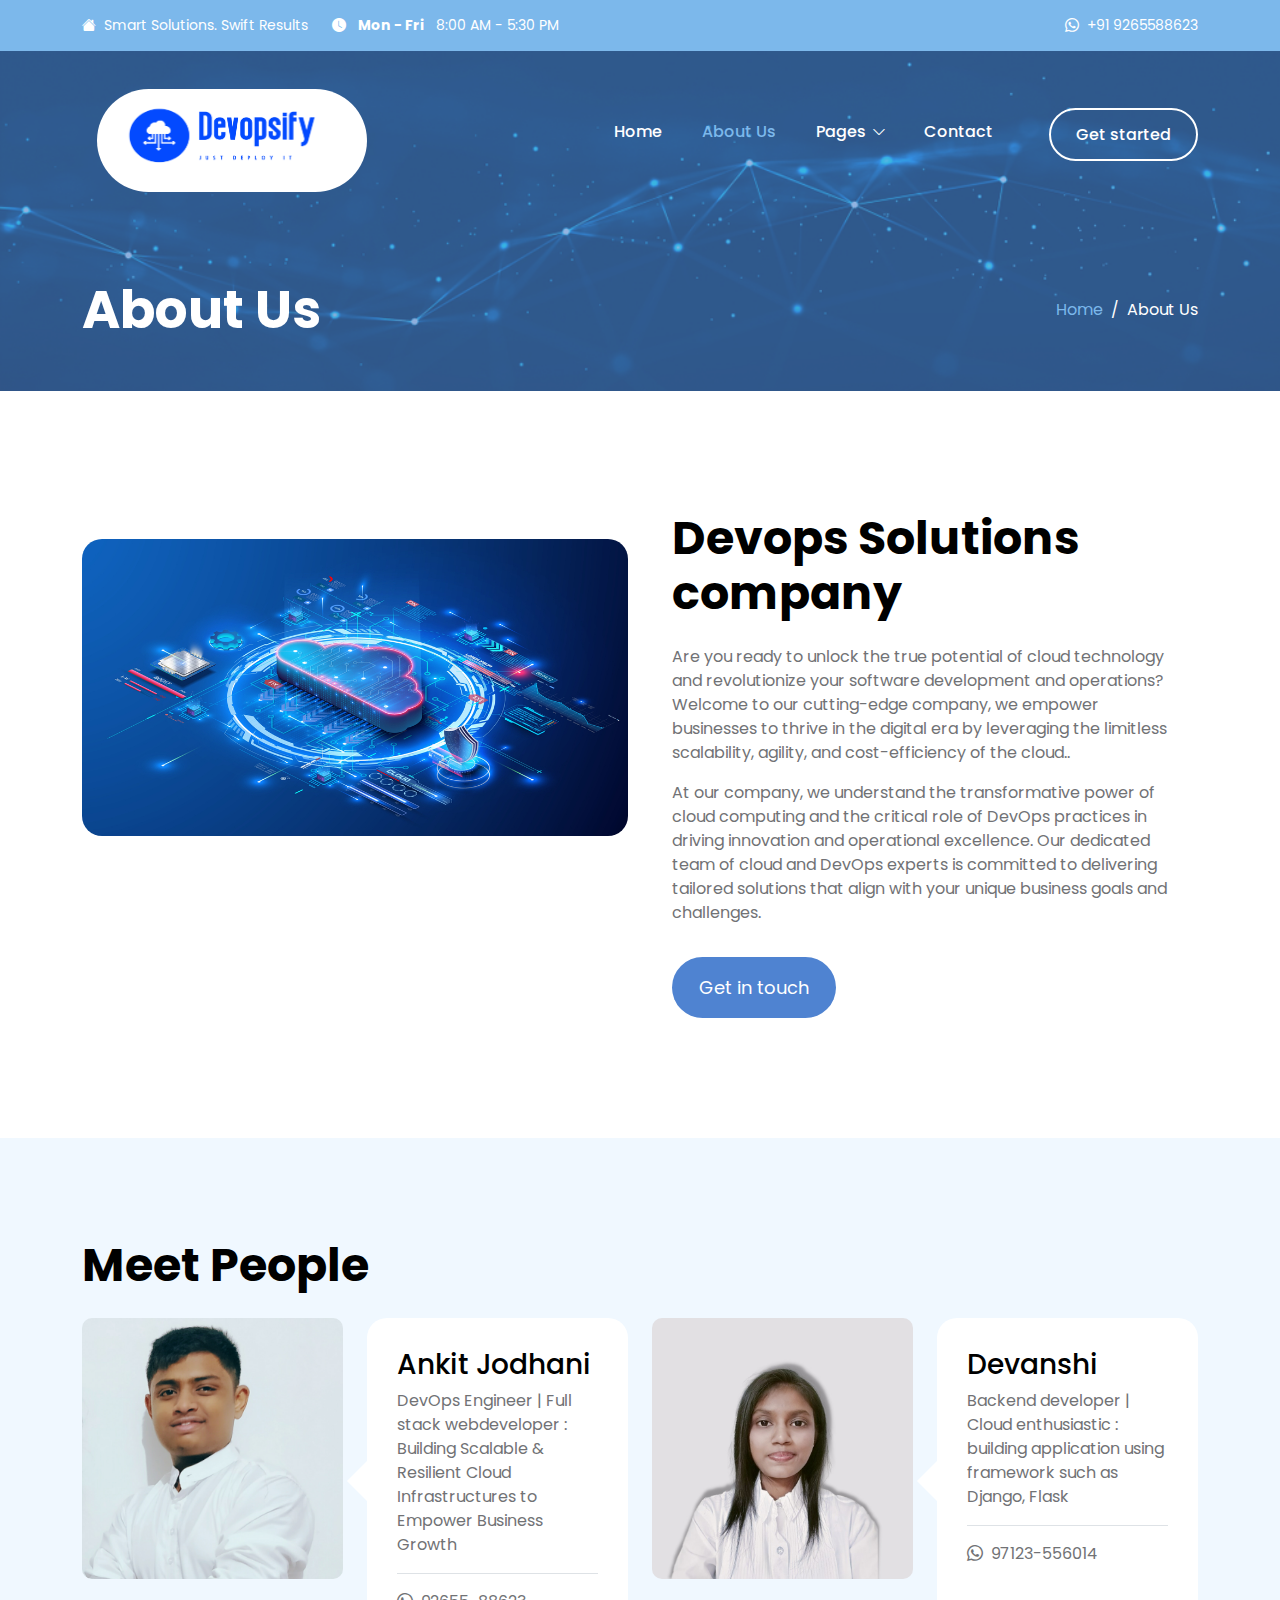
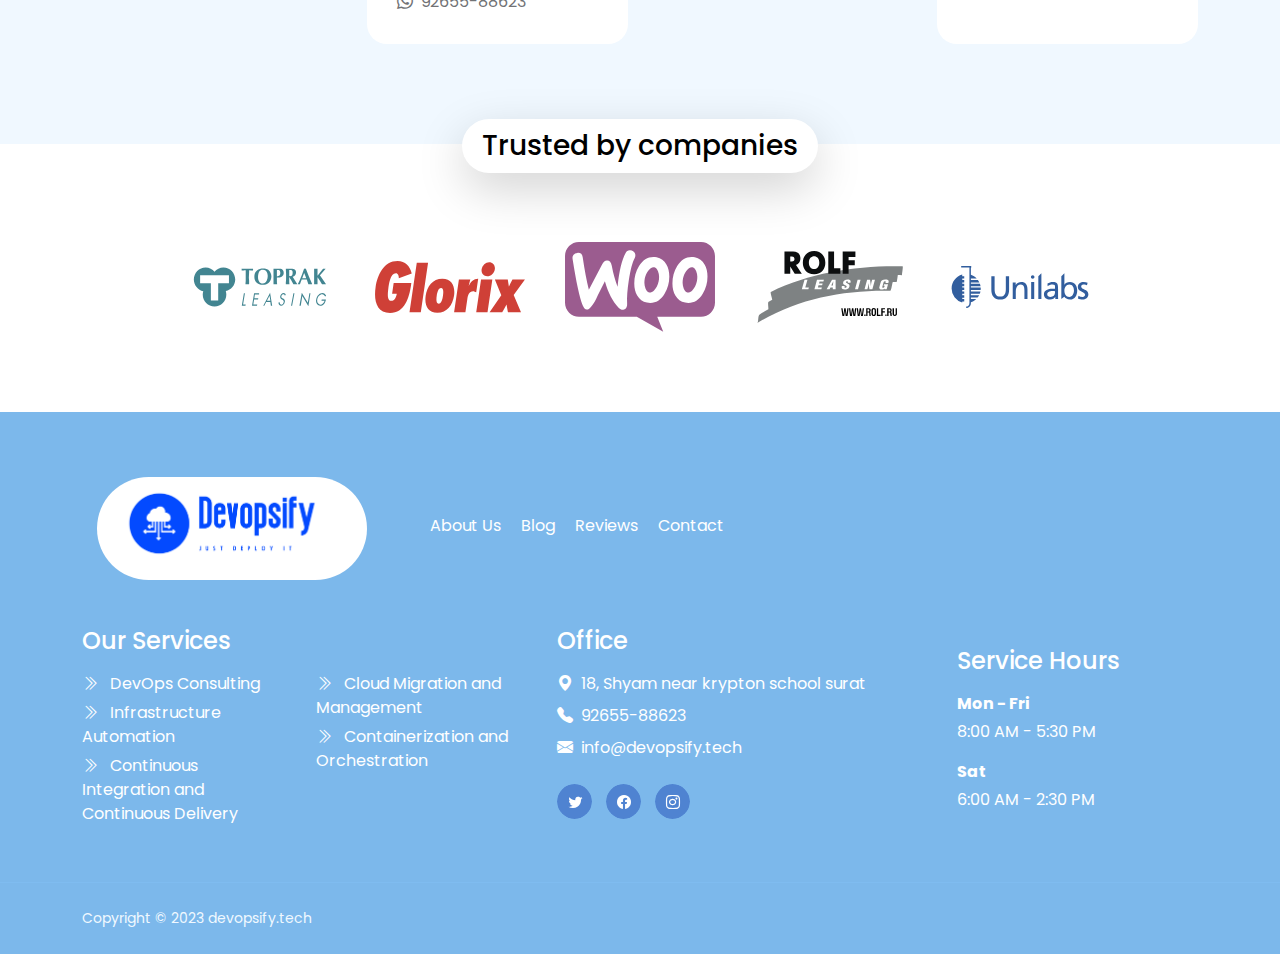
<file: about.html>
<!doctype html>
<html lang="en">
    <head>
        <meta charset="utf-8">
        <meta name="viewport" content="width=device-width, initial-scale=1">

        <meta name="description" content="">
        <meta name="author" content="">

        <title>About Us</title>

        <!-- CSS FILES -->        
        <link rel="preconnect" href="https://fonts.googleapis.com">
        
        <link rel="preconnect" href="https://fonts.gstatic.com" crossorigin>
        
        <link href="https://fonts.googleapis.com/css2?family=Poppins:ital,wght@0,400;0,500;0,700;1,400&display=swap" rel="stylesheet">

        <link href="css/bootstrap.min.css" rel="stylesheet">

        <link href="css/bootstrap-icons.css" rel="stylesheet">

        <link href="css/tooplate-clean-work.css" rel="stylesheet">
    </head>
    
    <body>

        <header class="site-header">
            <div class="container">
                <div class="row">
                    
                    <div class="col-lg-12 col-12 d-flex flex-wrap">
                        <p class="d-flex me-4 mb-0">
                            <i class="bi-house-fill me-2"></i>
                            Smart Solutions. Swift Results
                        </p>

                        <p class="d-flex d-lg-block d-md-block d-none me-4 mb-0">
                            <i class="bi-clock-fill me-2"></i>
                            <strong class="me-2">Mon - Fri</strong> 8:00 AM - 5:30 PM
                        </p>

                        <p class="site-header-icon-wrap text-white d-flex mb-0 ms-auto">
                            <i class="site-header-icon bi-whatsapp me-2"></i>

                            <a href="tel: 92655-88623" class="text-white">
                                +91 9265588623
                            </a>
                        </p>
                    </div>

                </div>
            </div>
        </header>

        <nav class="navbar navbar-expand-lg">
            <div class="container">
                <a class="navbar-brand" href="index.html">
                    <img src="images/logo3.png" class="logo img-fluid" alt="">

                </a>

                <button class="navbar-toggler" type="button" data-bs-toggle="collapse" data-bs-target="#navbarNav" aria-controls="navbarNav" aria-expanded="false" aria-label="Toggle navigation">
                    <span class="navbar-toggler-icon"></span>
                </button>

                <div class="collapse navbar-collapse" id="navbarNav">
                    <ul class="navbar-nav ms-auto">
                        <li class="nav-item">
                            <a class="nav-link" href="index.html">Home</a>
                        </li>

                        <li class="nav-item">
                            <a class="nav-link active" href="about.html">About Us</a>
                        </li>

                        <li class="nav-item dropdown">
                            <a class="nav-link dropdown-toggle" href="#section_5" id="navbarLightDropdownMenuLink" role="button" data-bs-toggle="dropdown" aria-expanded="false">Pages</a>

                            <ul class="dropdown-menu dropdown-menu-light" aria-labelledby="navbarLightDropdownMenuLink">
                                <li><a class="dropdown-item" href="services.html">Our Services</a></li>

                                <li><a class="dropdown-item" href="coming-soon.html">Coming Soon</a></li>

                                <li><a class="dropdown-item" href="page-404.html">Page 404</a></li>
                            </ul>
                        </li>

                        <li class="nav-item">
                            <a class="nav-link" href="contact.html">Contact</a>
                        </li>

                        <li class="nav-item ms-3">
                            <a class="nav-link custom-btn custom-border-btn custom-btn-bg-white btn" href="#">Get started</a>
                        </li>
                    </ul>
                </div>
            </div>
        </nav>

        <main>

            <section class="banner-section d-flex justify-content-center align-items-end">
                <div class="section-overlay"></div>

                <div class="container">
                    <div class="row">

                        <div class="col-lg-7 col-12">
                            <h1 class="text-white mb-lg-0">About Us</h1>
                        </div>

                        <div class="col-lg-4 col-12 d-flex justify-content-lg-end align-items-center ms-auto">
                            <nav aria-label="breadcrumb">
                                <ol class="breadcrumb justify-content-center">
                                    <li class="breadcrumb-item"><a href="index.html">Home</a></li>

                                    <li class="breadcrumb-item active" aria-current="page">About Us</li>
                                </ol>
                            </nav>
                        </div>

                    </div>
                </div>
            </section>
         

            <section class="section-padding">
                <div class="container">
                    <div class="row">

                        <div class="col-lg-6 col-12 mt-5" >
                            <img src="images/cloud1.jpg" class="featured-image img-fluid" >
                        </div>

                        <div class="col-lg-6 col-12">
                            <div class="featured-block">
                                <h2 class="mb-4">Devops Solutions company</h2>

                                <p>Are you ready to unlock the true potential of cloud technology and revolutionize your software development and operations? Welcome to our cutting-edge company, we empower businesses to thrive in the digital era by leveraging the limitless scalability, agility, and cost-efficiency of the cloud.</a>.</p>

                                <p>At our company, we understand the transformative power of cloud computing and the critical role of DevOps practices in driving innovation and operational excellence. Our dedicated team of cloud and DevOps experts is committed to delivering tailored solutions that align with your unique business goals and challenges.</p>

                                <a class="custom-btn btn button button--atlas mt-3" href="contact.html">
                                    <span>Get in touch</span>
    
                                    <div class="marquee" aria-hidden="true">
                                        <div class="marquee__inner">
                                            <span>Get in touch</span>
                                            <span>Get in touch</span>
                                            <span>Get in touch</span>
                                            <span>Get in touch</span>
                                        </div>
                                    </div>
                                </a>
                            </div>
                        </div>

                    </div>
                </div>
            </section>


            <section class="team-section section-padding section-bg">
                <div class="container">
                    <div class="row">

                        <div class="col-lg-12 col-12">
                            <h2 class="mb-4">Meet People</h2>
                        </div>

                        <div class="col-lg-3 col-md-6 col-12 mb-lg-0 mb-md-5">
                            <img src="images/teams/Ankit_jodhani.jpg" class="team-image img-fluid">
                        </div>

                        <div class="col-lg-3 col-md-6 col-12 d-flex justify-content-lg-center mt-4 mt-lg-0 mt-md-0 mb-5 mb-lg-0">
                            <div class="team-info mx-auto mx-lg-0">
                                <h4 class="mb-2">Ankit Jodhani</h4>

                                <p>DevOps Engineer | Full stack webdeveloper : Building Scalable & Resilient Cloud Infrastructures to Empower Business Growth</p>

                                <div class="border-top mt-3 pt-3">
                                    <p class="d-flex mb-0">
                                        <i class="bi-whatsapp me-2"></i>

                                        <a href="tel: 92655-88623">
                                            92655-88623
                                        </a>
                                    </p>
                                </div>
                            </div>
                        </div>

                        <div class="col-lg-3 col-md-6 col-12">
                            <img src="images/teams/devanshi_jodhani.jpg" class="team-image img-fluid">
                        </div>

                        <div class="col-lg-3 col-md-6 col-12 d-flex justify-content-lg-center mt-4 mt-lg-0 mt-md-0">
                            <div class="team-info mx-auto mx-lg-0">
                                <h4 class="mb-2">Devanshi</h4>

                                <p>Backend developer | Cloud enthusiastic : building application using framework such as Django, Flask </p>

                                <div class="border-top mt-3 pt-3">
                                    <p class="d-flex mb-0">
                                        <i class="bi-whatsapp me-2"></i>

                                        <a href="tel: 97123-556014">
                                            97123-556014
                                        </a>
                                    </p>
                                </div>
                            </div>
                        </div>

                    </div>
                </div>
            </section>


            <section class="partners-section">
                <div class="container">
                    <div class="row justify-content-center align-items-center">

                        <div class="col-lg-12 col-12">
                            <h4 class="partners-section-title bg-white shadow-lg">Trusted by companies</h4>
                        </div>

                        <div class="col-lg-2 col-md-4 col-6">
                            <img src="images/partners/toprak-leasing.svg" class="partners-image img-fluid">
                        </div>

                        <div class="col-lg-2 col-md-4 col-6">
                            <img src="images/partners/glorix.svg" class="partners-image img-fluid">
                        </div>

                        <div class="col-lg-2 col-md-4 col-6">
                            <img src="images/partners/woocommerce.svg" class="partners-image img-fluid">
                        </div>

                        <div class="col-lg-2 col-md-4 col-6">
                            <img src="images/partners/rolf-leasing.svg" class="partners-image img-fluid">
                        </div>

                        <div class="col-lg-2 col-md-4 col-6">
                            <img src="images/partners/unilabs.svg" class="partners-image img-fluid">
                        </div>

                    </div>
                </div>
            </section>
        </main>

        <footer class="site-footer">
            <div class="container">
                <div class="row">

                    <div class="col-lg-12 col-12 d-flex align-items-center mb-4 pb-2">
                        <div>
                            <img src="images/logo3.png" class="logo img-fluid" alt="">
                        </div>

                        <ul class="footer-menu d-flex flex-wrap ms-5">
                            <li class="footer-menu-item"><a href="#" class="footer-menu-link">About Us</a></li>

                            <li class="footer-menu-item"><a href="#" class="footer-menu-link">Blog</a></li>

                            <li class="footer-menu-item"><a href="#" class="footer-menu-link">Reviews</a></li>

                            <li class="footer-menu-item"><a href="#" class="footer-menu-link">Contact</a></li>
                        </ul>
                    </div>

                    <div class="col-lg-5 col-12 mb-4 mb-lg-0">
                        <h5 class="site-footer-title mb-3">Our Services</h5>

                        <ul class="footer-menu">
                            <li class="footer-menu-item">
                                <a href="#" class="footer-menu-link">
                                    <i class="bi-chevron-double-right footer-menu-link-icon me-2"></i>
                                    DevOps Consulting
                                </a>
                            </li>

                            <li class="footer-menu-item">
                                <a href="#" class="footer-menu-link">
                                    <i class="bi-chevron-double-right footer-menu-link-icon me-2"></i>
                                    Infrastructure Automation
                                </a>
                            </li>

                            <li class="footer-menu-item">
                                <a href="#" class="footer-menu-link">
                                    <i class="bi-chevron-double-right footer-menu-link-icon me-2"></i>
                                    Continuous Integration and Continuous Delivery
                                </a>
                            </li>

                            <li class="footer-menu-item">
                                <a href="#" class="footer-menu-link">
                                    <i class="bi-chevron-double-right footer-menu-link-icon me-2"></i>
                                    Cloud Migration and Management
                                </a>
                            </li>

                            <li class="footer-menu-item">
                                <a href="#" class="footer-menu-link">
                                    <i class="bi-chevron-double-right footer-menu-link-icon me-2"></i>
                                    Containerization and Orchestration
                                </a>
                            </li>
                        </ul>
                    </div>

                    <div class="col-lg-4 col-md-6 col-12 mb-4 mb-lg-0 mb-md-0">
                        <h5 class="site-footer-title mb-3">Office</h5>

                        <p class="text-white d-flex mt-3 mb-2">
                            <i class="bi-geo-alt-fill me-2"></i>
                            18, Shyam near krypton school surat
                        </p>

                        <p class="text-white d-flex mb-2">
                            <i class="bi-telephone-fill me-2"></i>

                            <a href="tel: 92655-88623" class="site-footer-link">
                                92655-88623
                            </a>
                        </p>

                        <p class="text-white d-flex">
                            <i class="bi-envelope-fill me-2"></i>

                            <a href="mailto:info@devopsify.tech" class="site-footer-link">
                                info@devopsify.tech
                            </a>
                        </p>

                        <ul class="social-icon mt-4">
                            <li class="social-icon-item">
                                <a href="#" class="social-icon-link button button--skoll">
                                    <span></span>
                                    <span class="bi-twitter"></span>
                                </a>
                            </li>

                            <li class="social-icon-item">
                                <a href="#" class="social-icon-link button button--skoll">
                                    <span></span>
                                    <span class="bi-facebook"></span>
                                </a>
                            </li>

                            <li class="social-icon-item">
                                <a href="#" class="social-icon-link button button--skoll">
                                    <span></span>
                                    <span class="bi-instagram"></span>
                                </a>
                            </li>
                        </ul>
                    </div>

                    <div class="col-lg-3 col-md-6 col-6 mt-3 mt-lg-0 mt-md-0">
                        <div class="featured-block">
                            <h5 class="text-white mb-3">Service Hours</h5>

                            <strong class="d-block text-white mb-1">Mon - Fri</strong>

                            <p class="text-white mb-3">8:00 AM - 5:30 PM</p>

                            <strong class="d-block text-white mb-1">Sat</strong>

                            <p class="text-white mb-0">6:00 AM - 2:30 PM</p>
                        </div>
                    </div>
                </div>
            </div>

            <div class="site-footer-bottom">
                <div class="container">
                    <div class="row">

                        <div class="col-lg-6 col-12">
                            <p class="copyright-text mb-0">Copyright © 2023 devopsify.tech </p>
                        </div>
                        
                        <div class="col-lg-6 col-12 text-end">
                            <p class="copyright-text mb-0">
                            <!-- // Designed by <a href="https://www.tooplate.com" target="_parent">Tooplate</a> //</p> -->
                        </div>
                        
                    </div>
                </div>
            </div>
        </footer>

        <!-- JAVASCRIPT FILES -->
        <script src="js/jquery.min.js"></script>
        <script src="js/bootstrap.min.js"></script>
        <script src="js/jquery.backstretch.min.js"></script>
        <script src="js/counter.js"></script>
        <script src="js/countdown.js"></script>
        <script src="js/init.js"></script>
        <script src="js/modernizr.js"></script>
        <script src="js/animated-headline.js"></script>
        <script src="js/custom.js"></script>

    </body>
</html>
</file>
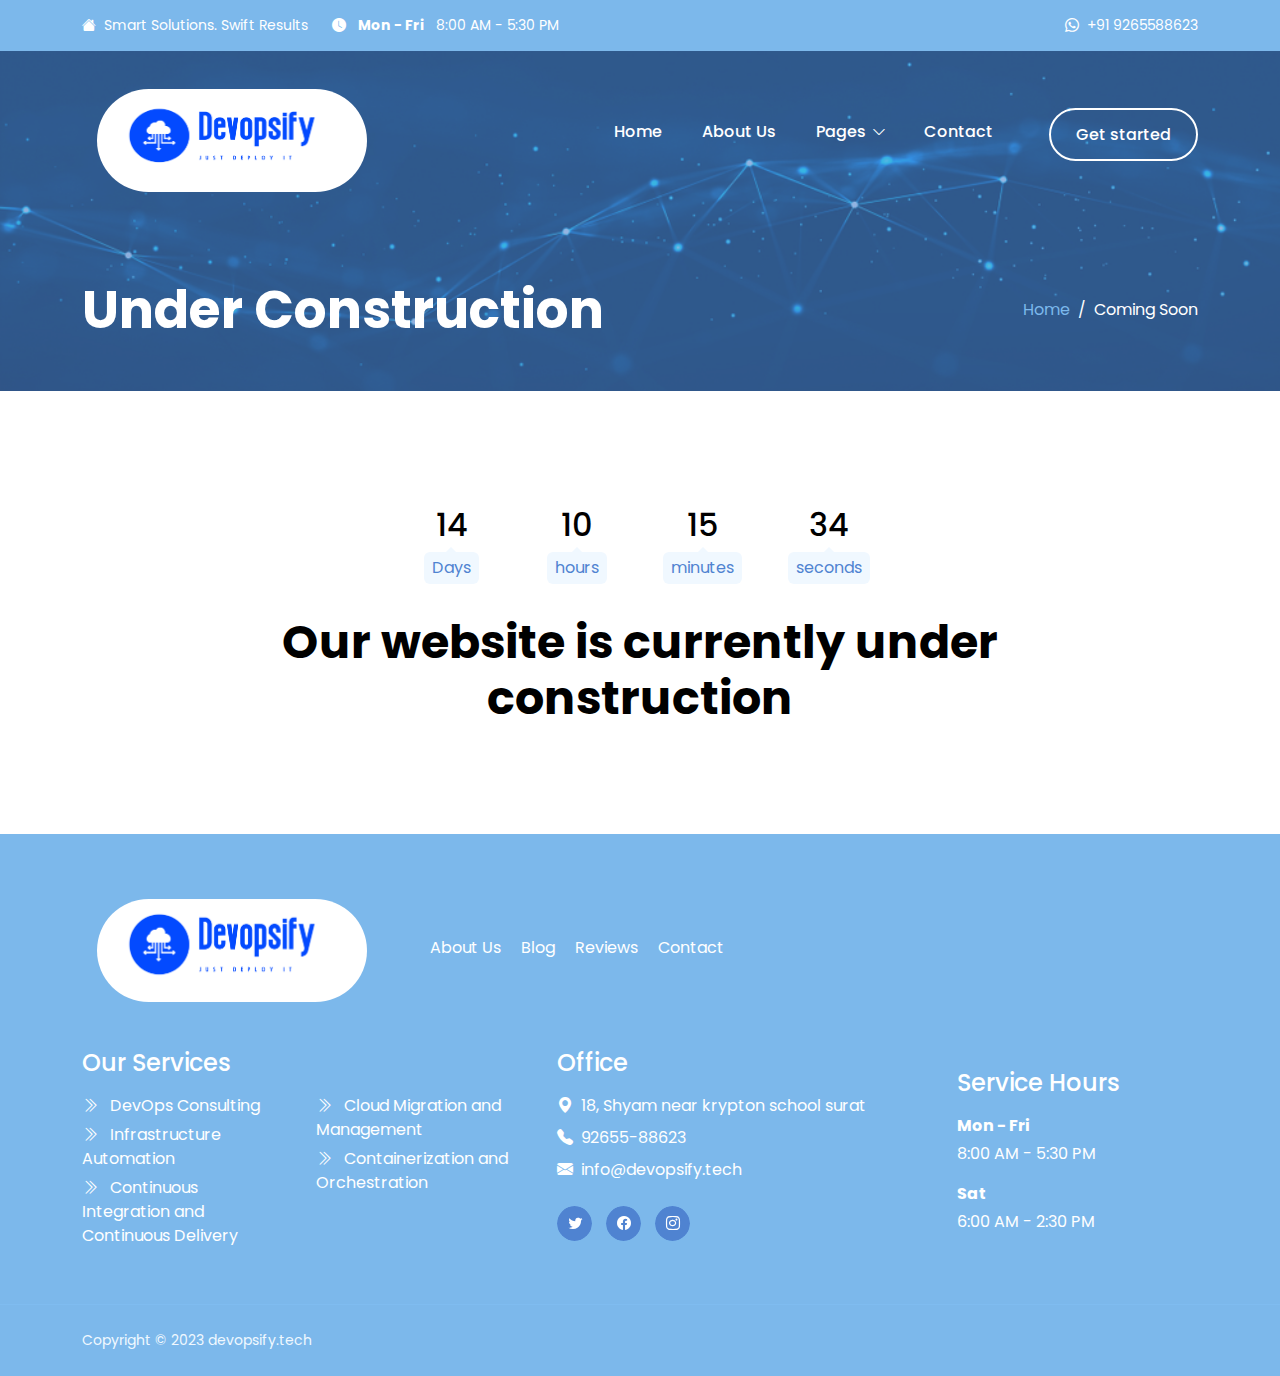
<file: coming-soon.html>
<!doctype html>
<html lang="en">
    <head>
        <meta charset="utf-8">
        <meta name="viewport" content="width=device-width, initial-scale=1">

        <meta name="description" content="">
        <meta name="author" content="">

        <title>Under Construction </title>

        <!-- CSS FILES -->        
        <link rel="preconnect" href="https://fonts.googleapis.com">
        
        <link rel="preconnect" href="https://fonts.gstatic.com" crossorigin>
        
        <link href="https://fonts.googleapis.com/css2?family=Poppins:ital,wght@0,400;0,500;0,700;1,400&display=swap" rel="stylesheet">

        <link href="css/bootstrap.min.css" rel="stylesheet">

        <link href="css/bootstrap-icons.css" rel="stylesheet">

        <link href="css/tooplate-clean-work.css" rel="stylesheet">
    </head>
    
    <body>

        <header class="site-header">
            <div class="container">
                <div class="row">
                    
                    <div class="col-lg-12 col-12 d-flex flex-wrap">
                        <p class="d-flex me-4 mb-0">
                            <i class="bi-house-fill me-2"></i>
                            Smart Solutions. Swift Results
                        </p>

                        <p class="d-flex d-lg-block d-md-block d-none me-4 mb-0">
                            <i class="bi-clock-fill me-2"></i>
                            <strong class="me-2">Mon - Fri</strong> 8:00 AM - 5:30 PM
                        </p>

                        <p class="site-header-icon-wrap text-white d-flex mb-0 ms-auto">
                            <i class="site-header-icon bi-whatsapp me-2"></i>

                            <a href="tel: 92655-88623" class="text-white">
                                +91 9265588623
                            </a>
                        </p>
                    </div>

                </div>
            </div>
        </header>

        <nav class="navbar navbar-expand-lg">
            <div class="container">
                <a class="navbar-brand" href="index.html">
                    <img src="images/logo3.png" class="logo img-fluid" alt="">

                </a>

                <button class="navbar-toggler" type="button" data-bs-toggle="collapse" data-bs-target="#navbarNav" aria-controls="navbarNav" aria-expanded="false" aria-label="Toggle navigation">
                    <span class="navbar-toggler-icon"></span>
                </button>

                <div class="collapse navbar-collapse" id="navbarNav">
                    <ul class="navbar-nav ms-auto">
                        <li class="nav-item">
                            <a class="nav-link" href="index.html">Home</a>
                        </li>

                        <li class="nav-item">
                            <a class="nav-link" href="about.html">About Us</a>
                        </li>

                        <li class="nav-item dropdown">
                            <a class="nav-link dropdown-toggle" href="#section_5" id="navbarLightDropdownMenuLink" role="button" data-bs-toggle="dropdown" aria-expanded="false">Pages</a>

                            <ul class="dropdown-menu dropdown-menu-light" aria-labelledby="navbarLightDropdownMenuLink">
                                <li><a class="dropdown-item" href="services.html">Our Services</a></li>

                                <li><a class="dropdown-item active" href="coming-soon.html">Coming Soon</a></li>

                                <li><a class="dropdown-item" href="page-404.html">Page 404</a></li>
                            </ul>
                        </li>

                        <li class="nav-item">
                            <a class="nav-link" href="contact.html">Contact</a>
                        </li>

                        <li class="nav-item ms-3">
                            <a class="nav-link custom-btn custom-border-btn custom-btn-bg-white btn" href="#">Get started</a>
                        </li>
                    </ul>
                </div>
            </div>
        </nav>

        <main>

            <section class="banner-section d-flex justify-content-center align-items-end">
                <div class="section-overlay"></div>

                <div class="container">
                    <div class="row">

                        <div class="col-lg-7 col-12">
                            <h1 class="text-white mb-lg-0">Under Construction</h1>
                        </div>

                        <div class="col-lg-4 col-12 d-flex justify-content-lg-end align-items-center ms-auto">
                            <nav aria-label="breadcrumb">
                                <ol class="breadcrumb justify-content-center">
                                    <li class="breadcrumb-item"><a href="index.html">Home</a></li>

                                    <li class="breadcrumb-item active" aria-current="page">Coming Soon</li>
                                </ol>
                            </nav>
                        </div>

                    </div>
                </div>
            </section>
         

            <section class="section-padding">
                <div class="container">
                    <div class="row">

                        <div class="col-lg-8 col-12 text-center mx-auto">
                            <ul class="countdown d-flex flex-wrap justify-content-center align-items-center">
                               <li class="countdown-item d-flex flex-column justify-content-center align-items-center">
                                    <h3 class="countdown-title days">14</h3>
                                    <span class="countdown-text">Days</span>

                                    <div class="countdown-item-overlay"></div>
                               </li>

                               <li class="countdown-item d-flex flex-column justify-content-center align-items-center">
                                    <h3 class="countdown-title hours">10</h3>
                                    <span class="countdown-text">hours</span>
                               </li>

                               <li class="countdown-item d-flex flex-column justify-content-center align-items-center">
                                    <h3 class="countdown-title minutes">15</h3>
                                    <span class="countdown-text">minutes</span>
                               </li>

                               <li class="countdown-item d-flex flex-column justify-content-center align-items-center">
                                    <h3 class="countdown-title seconds">34</h3>
                                    <span class="countdown-text">seconds</span>
                               </li>     
                            </ul>

                            <h2 class="">Our website is currently under construction</h2>
                            <!-- <p>You can set the launch date time in init.js file.</p> -->
                        </div>

                    </div>
                </div>
            </section>
        </main>

        <footer class="site-footer">
            <div class="container">
                <div class="row">

                    <div class="col-lg-12 col-12 d-flex align-items-center mb-4 pb-2">
                        <div>
                            <img src="images/logo3.png" class="logo img-fluid" alt="">
                        </div>

                        <ul class="footer-menu d-flex flex-wrap ms-5">
                            <li class="footer-menu-item"><a href="#" class="footer-menu-link">About Us</a></li>

                            <li class="footer-menu-item"><a href="#" class="footer-menu-link">Blog</a></li>

                            <li class="footer-menu-item"><a href="#" class="footer-menu-link">Reviews</a></li>

                            <li class="footer-menu-item"><a href="#" class="footer-menu-link">Contact</a></li>
                        </ul>
                    </div>

                    <div class="col-lg-5 col-12 mb-4 mb-lg-0">
                        <h5 class="site-footer-title mb-3">Our Services</h5>

                        <ul class="footer-menu">
                            <li class="footer-menu-item">
                                <a href="#" class="footer-menu-link">
                                    <i class="bi-chevron-double-right footer-menu-link-icon me-2"></i>
                                    DevOps Consulting
                                </a>
                            </li>

                            <li class="footer-menu-item">
                                <a href="#" class="footer-menu-link">
                                    <i class="bi-chevron-double-right footer-menu-link-icon me-2"></i>
                                    Infrastructure Automation
                                </a>
                            </li>

                            <li class="footer-menu-item">
                                <a href="#" class="footer-menu-link">
                                    <i class="bi-chevron-double-right footer-menu-link-icon me-2"></i>
                                    Continuous Integration and Continuous Delivery
                                </a>
                            </li>

                            <li class="footer-menu-item">
                                <a href="#" class="footer-menu-link">
                                    <i class="bi-chevron-double-right footer-menu-link-icon me-2"></i>
                                    Cloud Migration and Management
                                </a>
                            </li>

                            <li class="footer-menu-item">
                                <a href="#" class="footer-menu-link">
                                    <i class="bi-chevron-double-right footer-menu-link-icon me-2"></i>
                                    Containerization and Orchestration
                                </a>
                            </li>
                        </ul>
                    </div>

                    <div class="col-lg-4 col-md-6 col-12 mb-4 mb-lg-0 mb-md-0">
                        <h5 class="site-footer-title mb-3">Office</h5>

                        <p class="text-white d-flex mt-3 mb-2">
                            <i class="bi-geo-alt-fill me-2"></i>
                            18, Shyam near krypton school surat
                        </p>

                        <p class="text-white d-flex mb-2">
                            <i class="bi-telephone-fill me-2"></i>

                            <a href="tel: 92655-88623" class="site-footer-link">
                                92655-88623
                            </a>
                        </p>

                        <p class="text-white d-flex">
                            <i class="bi-envelope-fill me-2"></i>

                            <a href="mailto:info@devopsify.tech" class="site-footer-link">
                                info@devopsify.tech
                            </a>
                        </p>

                        <ul class="social-icon mt-4">
                            <li class="social-icon-item">
                                <a href="#" class="social-icon-link button button--skoll">
                                    <span></span>
                                    <span class="bi-twitter"></span>
                                </a>
                            </li>

                            <li class="social-icon-item">
                                <a href="#" class="social-icon-link button button--skoll">
                                    <span></span>
                                    <span class="bi-facebook"></span>
                                </a>
                            </li>

                            <li class="social-icon-item">
                                <a href="#" class="social-icon-link button button--skoll">
                                    <span></span>
                                    <span class="bi-instagram"></span>
                                </a>
                            </li>
                        </ul>
                    </div>

                    <div class="col-lg-3 col-md-6 col-6 mt-3 mt-lg-0 mt-md-0">
                        <div class="featured-block">
                            <h5 class="text-white mb-3">Service Hours</h5>

                            <strong class="d-block text-white mb-1">Mon - Fri</strong>

                            <p class="text-white mb-3">8:00 AM - 5:30 PM</p>

                            <strong class="d-block text-white mb-1">Sat</strong>

                            <p class="text-white mb-0">6:00 AM - 2:30 PM</p>
                        </div>
                    </div>
                </div>
            </div>

            <div class="site-footer-bottom">
                <div class="container">
                    <div class="row">

                        <div class="col-lg-6 col-12">
                            <p class="copyright-text mb-0">Copyright © 2023 devopsify.tech </p>
                        </div>
                        
                        <div class="col-lg-6 col-12 text-end">
                            <p class="copyright-text mb-0">
                            <!-- // Designed by <a href="https://www.tooplate.com" target="_parent">Tooplate</a> //</p> -->
                        </div>
                        
                    </div>
                </div>
            </div>
        </footer>

        <!-- JAVASCRIPT FILES -->
        <script src="js/jquery.min.js"></script>
        <script src="js/bootstrap.min.js"></script>
        <script src="js/jquery.backstretch.min.js"></script>
        <script src="js/counter.js"></script>
        <script src="js/countdown.js"></script>
        <script src="js/init.js"></script>
        <script src="js/modernizr.js"></script>
        <script src="js/animated-headline.js"></script>
        <script src="js/custom.js"></script>

    </body>
</html>
</file>
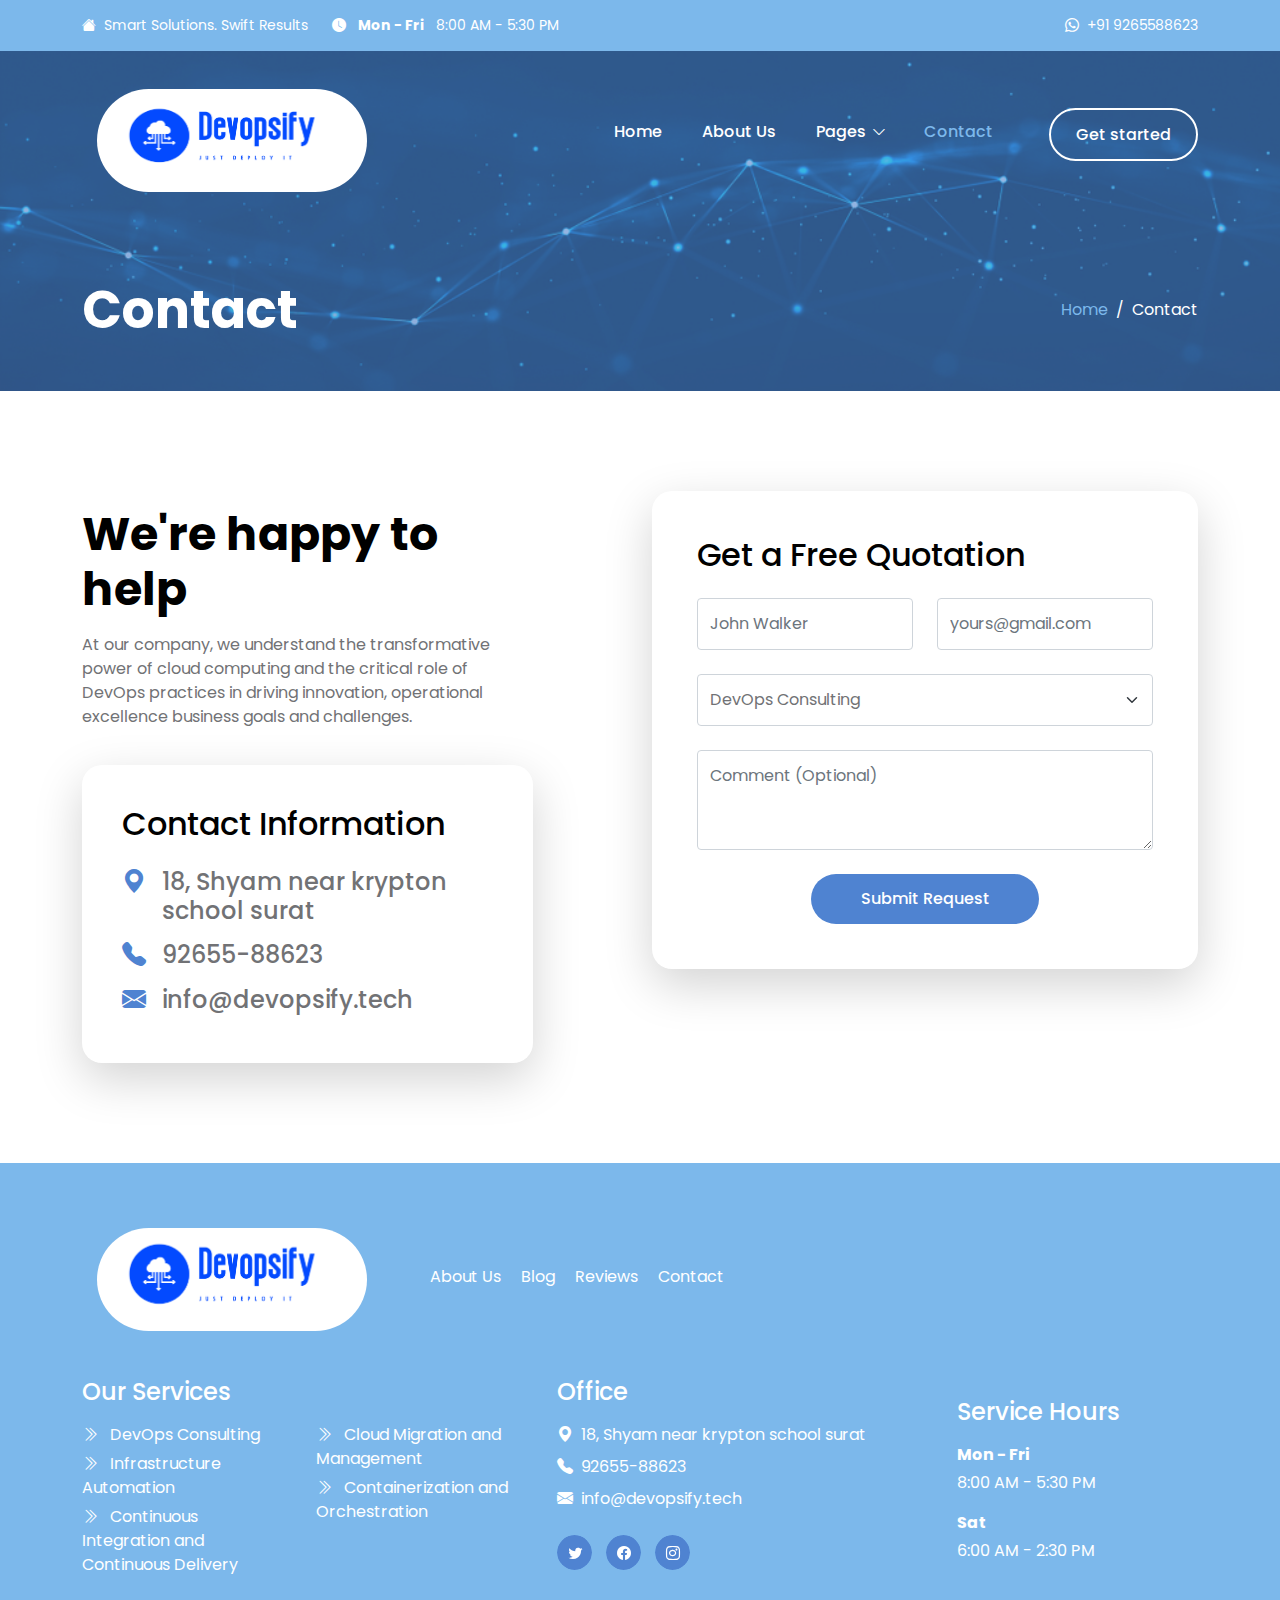
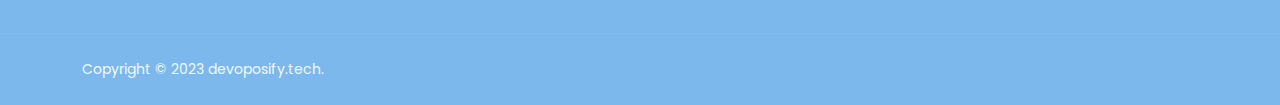
<file: contact.html>
<!doctype html>
<html lang="en">
    <head>
        <meta charset="utf-8">
        <meta name="viewport" content="width=device-width, initial-scale=1">

        <meta name="description" content="">
        <meta name="author" content="">

        <title>Contact </title>

        <!-- CSS FILES -->        
        <link rel="preconnect" href="https://fonts.googleapis.com">
        
        <link rel="preconnect" href="https://fonts.gstatic.com" crossorigin>
        
        <link href="https://fonts.googleapis.com/css2?family=Poppins:ital,wght@0,400;0,500;0,700;1,400&display=swap" rel="stylesheet">

        <link href="css/bootstrap.min.css" rel="stylesheet">

        <link href="css/bootstrap-icons.css" rel="stylesheet">

        <link href="css/tooplate-clean-work.css" rel="stylesheet">
    </head>
    
    <body>

        <header class="site-header">
            <div class="container">
                <div class="row">
                    
                    <div class="col-lg-12 col-12 d-flex flex-wrap">
                        <p class="d-flex me-4 mb-0">
                            <i class="bi-house-fill me-2"></i>
                            Smart Solutions. Swift Results
                        </p>

                        <p class="d-flex d-lg-block d-md-block d-none me-4 mb-0">
                            <i class="bi-clock-fill me-2"></i>
                            <strong class="me-2">Mon - Fri</strong> 8:00 AM - 5:30 PM
                        </p>

                        <p class="site-header-icon-wrap text-white d-flex mb-0 ms-auto">
                            <i class="site-header-icon bi-whatsapp me-2"></i>

                            <a href="tel: 92655-88623" class="text-white">
                                +91 9265588623
                            </a>
                        </p>
                    </div>

                </div>
            </div>
        </header>

        <nav class="navbar navbar-expand-lg">
            <div class="container">
                <a class="navbar-brand" href="index.html">
                    <img src="images/logo3.png" class="logo img-fluid" alt="">

                </a>

                <button class="navbar-toggler" type="button" data-bs-toggle="collapse" data-bs-target="#navbarNav" aria-controls="navbarNav" aria-expanded="false" aria-label="Toggle navigation">
                    <span class="navbar-toggler-icon"></span>
                </button>

                <div class="collapse navbar-collapse" id="navbarNav">
                    <ul class="navbar-nav ms-auto">
                        <li class="nav-item">
                            <a class="nav-link" href="index.html">Home</a>
                        </li>

                        <li class="nav-item">
                            <a class="nav-link" href="about.html">About Us</a>
                        </li>

                        <li class="nav-item dropdown">
                            <a class="nav-link dropdown-toggle" href="#section_5" id="navbarLightDropdownMenuLink" role="button" data-bs-toggle="dropdown" aria-expanded="false">Pages</a>

                            <ul class="dropdown-menu dropdown-menu-light" aria-labelledby="navbarLightDropdownMenuLink">
                                <li><a class="dropdown-item" href="services.html">Our Services</a></li>

                                <li><a class="dropdown-item" href="coming-soon.html">Coming Soon</a></li>

                                <li><a class="dropdown-item" href="page-404.html">Page 404</a></li>
                            </ul>
                        </li>

                        <li class="nav-item">
                            <a class="nav-link active" href="contact.html">Contact</a>
                        </li>

                        <li class="nav-item ms-3">
                            <a class="nav-link custom-btn custom-border-btn custom-btn-bg-white btn" href="#">Get started</a>
                        </li>
                    </ul>
                </div>
            </div>
        </nav>

        <main>

            <section class="banner-section d-flex justify-content-center align-items-end">
                <div class="section-overlay"></div>

                <div class="container">
                    <div class="row">

                        <div class="col-lg-7 col-12">
                            <h1 class="text-white mb-lg-0">Contact</h1>
                        </div>

                        <div class="col-lg-4 col-12 d-flex justify-content-lg-end align-items-center ms-auto">
                            <nav aria-label="breadcrumb">
                                <ol class="breadcrumb justify-content-center">
                                    <li class="breadcrumb-item"><a href="index.html">Home</a></li>

                                    <li class="breadcrumb-item active" aria-current="page">Contact</li>
                                </ol>
                            </nav>
                        </div>

                    </div>
                </div>
            </section>
         

            <section class="contact-section section-padding">
                <div class="container">
                    <div class="row">

                        <div class="col-lg-5 col-12 me-auto mb-lg-0 mb-5">
                            <h2 class="my-3">We're happy to help</h2>

                            <p>At our company, we understand the transformative power of cloud computing and the critical role of DevOps practices in driving innovation, operational excellence business goals and challenges.</p>

                            <div class="contact-info bg-white shadow-lg">
                                <h3 class="mb-4">Contact Information</h3>

                                <h5 class="d-flex mt-3 mb-3">
                                    <i class="bi-geo-alt-fill custom-icon me-3"></i>
                            18, Shyam near krypton school surat

                                </h5>
                                

                                <h5 class="d-flex mb-3">
                                    <i class="bi-telephone-fill custom-icon me-3"></i>

                                    <a href="tel: 92655-88623">
                                        92655-88623
                                    </a>
                                </h5>

                                <h5 class="d-flex">
                                    <i class="bi-envelope-fill custom-icon me-3"></i>

                                    <a href="mailto:info@devopsify.tech">
                                        info@devopsify.tech
                                    </a>
                                </h5>
                            </div>
                        </div>

                        <div class="col-lg-6 col-12">
                            <!-- <form class="custom-form consulting-form bg-white shadow-lg mb-5 mb-lg-0" action="#" method="post" role="form">
                                <div class="consulting-form-header d-flex align-items-center">
                                    <h3 class="mb-4">Get a Free Quotation</h3>
                                </div>

                                <div class="consulting-form-body">
                                    <div class="row">
                                        <div class="col-lg-6 col-md-6 col-12">
                                            <input type="text" name="volunteer-name" id="volunteer-name" class="form-control" placeholder="John Walker" required>
                                        </div>

                                        <div class="col-lg-6 col-md-6 col-12">
                                            <input type="email" name="volunteer-email" id="volunteer-email" pattern="[^ @]*@[^ @]*" class="form-control" placeholder="yours@gmail.com" required>
                                        </div>
                                    </div>

                                    <select class="form-select form-control" name="job-salary" id="job-salary" aria-label="Default select example">
                                        <option selected>DevOps Consulting</option>
                                        <option value="1">Infrastructure Automation</option>
                                        <option value="2">Cloud Migration and Management</option>
                                        <option value="2">Free Initial Assessment</option>
                                        <option value="2">Containerization and Orchestration</option>
                                    </select>

                                    <textarea name="volunteer-message" rows="3" class="form-control" id="volunteer-message" placeholder="Comment (Optional)"></textarea>

                                    <div class="col-lg-6 col-md-10 col-8 mx-auto">
                                        <button type="submit" class="form-control">Submit Request</button>
                                    </div>
                                </div>
                            </form> -->
                            
                            <form class="custom-form consulting-form bg-white shadow-lg mb-5 mb-lg-0" action="#" method="post" role="form" onsubmit="submitForm(event)">
                                <div class="consulting-form-header d-flex align-items-center">
                                    <h3 class="mb-4">Get a Free Quotation</h3>
                                </div>
                            
                                <div class="consulting-form-body">
                                    <div class="row">
                                        <div class="col-lg-6 col-md-6 col-12">
                                            <input type="text" name="volunteer-name" id="volunteer-name" class="form-control" placeholder="John Walker" required>
                                        </div>
                            
                                        <div class="col-lg-6 col-md-6 col-12">
                                            <input type="email" name="volunteer-email" id="volunteer-email" pattern="[^ @]*@[^ @]*" class="form-control" placeholder="yours@gmail.com" required>
                                        </div>
                                    </div>
                            
                                    <select class="form-select form-control" name="job-salary" id="job-salary" aria-label="Default select example">
                                        <option selected>DevOps Consulting</option>
                                        <option value="1">Infrastructure Automation</option>
                                        <option value="2">Cloud Migration and Management</option>
                                        <option value="2">Free Initial Assessment</option>
                                        <option value="2">Containerization and Orchestration</option>
                                    </select>
                            
                                    <textarea name="volunteer-message" rows="3" class="form-control" id="volunteer-message" placeholder="Comment (Optional)"></textarea>
                            
                                    <div class="col-lg-6 col-md-10 col-8 mx-auto">
                                        <button type="submit" class="form-control">Submit Request</button>
                                    </div>
                            
                                    <div class="success-message" id="success-message">
                                        Form submitted successfully!
                                    </div>
                            
                                    <div class="spinner" id="spinner">
                                        <div class="spinner-icon"></div>
                                    </div>
                                </div>
                            </form>


                        </div>

                    </div>
                </div>
            </section>
        </main>

        <footer class="site-footer">
            <div class="container">
                <div class="row">

                    <div class="col-lg-12 col-12 d-flex align-items-center mb-4 pb-2">
                        <div>
                            <img src="images/logo3.png" class="logo img-fluid" alt="">
                        </div>

                        <ul class="footer-menu d-flex flex-wrap ms-5">
                            <li class="footer-menu-item"><a href="#" class="footer-menu-link">About Us</a></li>

                            <li class="footer-menu-item"><a href="#" class="footer-menu-link">Blog</a></li>

                            <li class="footer-menu-item"><a href="#" class="footer-menu-link">Reviews</a></li>

                            <li class="footer-menu-item"><a href="#" class="footer-menu-link">Contact</a></li>
                        </ul>
                    </div>

                    <div class="col-lg-5 col-12 mb-4 mb-lg-0">
                        <h5 class="site-footer-title mb-3">Our Services</h5>

                        <ul class="footer-menu">
                            <li class="footer-menu-item">
                                <a href="#" class="footer-menu-link">
                                    <i class="bi-chevron-double-right footer-menu-link-icon me-2"></i>
                                    DevOps Consulting
                                </a>
                            </li>

                            <li class="footer-menu-item">
                                <a href="#" class="footer-menu-link">
                                    <i class="bi-chevron-double-right footer-menu-link-icon me-2"></i>
                                    Infrastructure Automation
                                </a>
                            </li>

                            <li class="footer-menu-item">
                                <a href="#" class="footer-menu-link">
                                    <i class="bi-chevron-double-right footer-menu-link-icon me-2"></i>
                                    Continuous Integration and Continuous Delivery
                                </a>
                            </li>

                            <li class="footer-menu-item">
                                <a href="#" class="footer-menu-link">
                                    <i class="bi-chevron-double-right footer-menu-link-icon me-2"></i>
                                    Cloud Migration and Management
                                </a>
                            </li>

                            <li class="footer-menu-item">
                                <a href="#" class="footer-menu-link">
                                    <i class="bi-chevron-double-right footer-menu-link-icon me-2"></i>
                                    Containerization and Orchestration
                                </a>
                            </li>
                        </ul>
                    </div>

                    <div class="col-lg-4 col-md-6 col-12 mb-4 mb-lg-0 mb-md-0">
                        <h5 class="site-footer-title mb-3">Office</h5>

                        <p class="text-white d-flex mt-3 mb-2">
                            <i class="bi-geo-alt-fill me-2"></i>
                            18, Shyam near krypton school surat
                        </p>

                        <p class="text-white d-flex mb-2">
                            <i class="bi-telephone-fill me-2"></i>

                            <a href="tel: 92655-88623" class="site-footer-link">
                                92655-88623
                            </a>
                        </p>

                        <p class="text-white d-flex">
                            <i class="bi-envelope-fill me-2"></i>

                            <a href="mailto:info@devoposify.tech" class="site-footer-link">
                                info@devopsify.tech
                            </a>
                        </p>

                        <ul class="social-icon mt-4">
                            <li class="social-icon-item">
                                <a href="#" class="social-icon-link button button--skoll">
                                    <span></span>
                                    <span class="bi-twitter"></span>
                                </a>
                            </li>

                            <li class="social-icon-item">
                                <a href="#" class="social-icon-link button button--skoll">
                                    <span></span>
                                    <span class="bi-facebook"></span>
                                </a>
                            </li>

                            <li class="social-icon-item">
                                <a href="#" class="social-icon-link button button--skoll">
                                    <span></span>
                                    <span class="bi-instagram"></span>
                                </a>
                            </li>
                        </ul>
                    </div>

                    <div class="col-lg-3 col-md-6 col-6 mt-3 mt-lg-0 mt-md-0">
                        <div class="featured-block">
                            <h5 class="text-white mb-3">Service Hours</h5>

                            <strong class="d-block text-white mb-1">Mon - Fri</strong>

                            <p class="text-white mb-3">8:00 AM - 5:30 PM</p>

                            <strong class="d-block text-white mb-1">Sat</strong>

                            <p class="text-white mb-0">6:00 AM - 2:30 PM</p>
                        </div>
                    </div>
                </div>
            </div>

            <div class="site-footer-bottom">
                <div class="container">
                    <div class="row">

                        <div class="col-lg-6 col-12">
                            <p class="copyright-text mb-0">Copyright © 2023 devoposify.tech.</p>
                        </div>
                        
                        <div class="col-lg-6 col-12 text-end">
                            <p class="copyright-text mb-0">
                        </div>
                        
                    </div>
                </div>
            </div>
        </footer>

        <!-- JAVASCRIPT FILES -->
        <script src="js/jquery.min.js"></script>
        <script src="js/bootstrap.min.js"></script>
        <script src="js/jquery.backstretch.min.js"></script>
        <script src="js/counter.js"></script>
        <script src="js/countdown.js"></script>
        <script src="js/init.js"></script>
        <script src="js/modernizr.js"></script>
        <script src="js/animated-headline.js"></script>
        <script src="js/custom.js"></script>

        <script>
    function submitForm(event) {
        event.preventDefault(); // Prevent the form from submitting normally

        const submitButton = event.target.querySelector("button[type=submit]");
        submitButton.disabled = true; // Disable the submit button

        const spinner = document.getElementById("spinner");
        spinner.style.display = "block"; // Show the loading spinner

        // Simulate backend processing with a delay of 3 seconds
        setTimeout(function() {
            spinner.style.display = "none"; // Hide the loading spinner

            const successMessage = document.getElementById("success-message");
            successMessage.style.display = "block";
            successMessage.classList.add("fade-in");

            // Enable the submit button and hide the success message after 3 seconds
            setTimeout(function() {
                submitButton.disabled = false;
                successMessage.style.display = "none";
                successMessage.classList.remove("fade-in");
            }, 3000);
        }, 3000);
    }
        </script>

    </body>
</html>
</file>
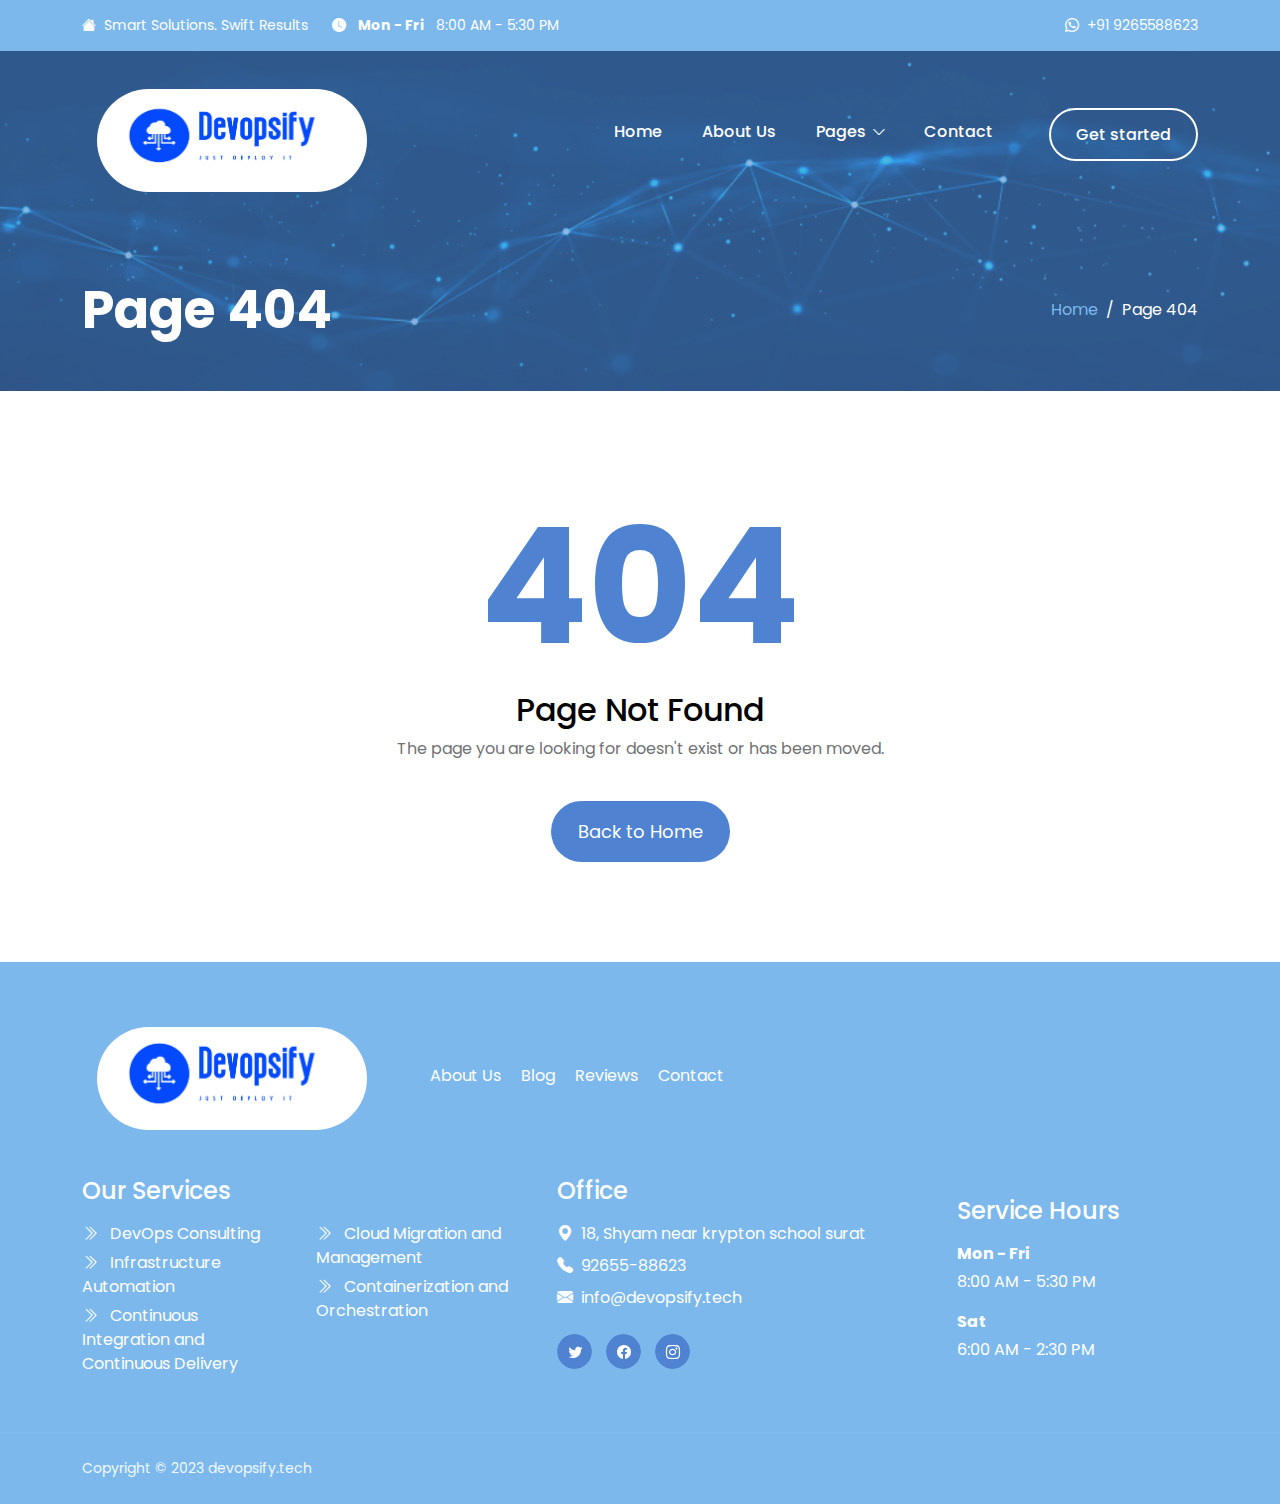
<file: page-404.html>
<!doctype html>
<html lang="en">
    <head>
        <meta charset="utf-8">
        <meta name="viewport" content="width=device-width, initial-scale=1">

        <meta name="description" content="">
        <meta name="author" content="">

        <title>Page Not Found </title>

        <!-- CSS FILES -->        
        <link rel="preconnect" href="https://fonts.googleapis.com">
        
        <link rel="preconnect" href="https://fonts.gstatic.com" crossorigin>
        
        <link href="https://fonts.googleapis.com/css2?family=Poppins:ital,wght@0,400;0,500;0,700;1,400&display=swap" rel="stylesheet">

        <link href="css/bootstrap.min.css" rel="stylesheet">

        <link href="css/bootstrap-icons.css" rel="stylesheet">

        <link href="css/tooplate-clean-work.css" rel="stylesheet">

    </head>
    
    <body>

        <header class="site-header">
            <div class="container">
                <div class="row">
                    
                    <div class="col-lg-12 col-12 d-flex flex-wrap">
                        <p class="d-flex me-4 mb-0">
                            <i class="bi-house-fill me-2"></i>
                            Smart Solutions. Swift Results
                        </p>

                        <p class="d-flex d-lg-block d-md-block d-none me-4 mb-0">
                            <i class="bi-clock-fill me-2"></i>
                            <strong class="me-2">Mon - Fri</strong> 8:00 AM - 5:30 PM
                        </p>

                        <p class="site-header-icon-wrap text-white d-flex mb-0 ms-auto">
                            <i class="site-header-icon bi-whatsapp me-2"></i>

                            <a href="tel: 92655-88623" class="text-white">
                                +91 9265588623
                            </a>
                        </p>
                    </div>

                </div>
            </div>
        </header>

        <nav class="navbar navbar-expand-lg">
            <div class="container">
                <a class="navbar-brand" href="index.html">
                    <img src="images/logo3.png" class="logo img-fluid" alt="">

                </a>

                <button class="navbar-toggler" type="button" data-bs-toggle="collapse" data-bs-target="#navbarNav" aria-controls="navbarNav" aria-expanded="false" aria-label="Toggle navigation">
                    <span class="navbar-toggler-icon"></span>
                </button>

                <div class="collapse navbar-collapse" id="navbarNav">
                    <ul class="navbar-nav ms-auto">
                        <li class="nav-item">
                            <a class="nav-link" href="index.html">Home</a>
                        </li>

                        <li class="nav-item">
                            <a class="nav-link" href="about.html">About Us</a>
                        </li>

                        <li class="nav-item dropdown">
                            <a class="nav-link dropdown-toggle" href="#section_5" id="navbarLightDropdownMenuLink" role="button" data-bs-toggle="dropdown" aria-expanded="false">Pages</a>

                            <ul class="dropdown-menu dropdown-menu-light" aria-labelledby="navbarLightDropdownMenuLink">
                                <li><a class="dropdown-item" href="services.html">Our Services</a></li>

                                <li><a class="dropdown-item" href="coming-soon.html">Coming Soon</a></li>

                                <li><a class="dropdown-item active" href="page-404.html">Page 404</a></li>
                            </ul>
                        </li>

                        <li class="nav-item">
                            <a class="nav-link" href="contact.html">Contact</a>
                        </li>

                        <li class="nav-item ms-3">
                            <a class="nav-link custom-btn custom-border-btn custom-btn-bg-white btn" href="#">Get started</a>
                        </li>
                    </ul>
                </div>
            </div>
        </nav>

        <main>

            <section class="banner-section d-flex justify-content-center align-items-end">
                <div class="section-overlay"></div>

                <div class="container">
                    <div class="row">

                        <div class="col-lg-7 col-12">
                            <h1 class="text-white mb-lg-0">Page 404</h1>
                        </div>

                        <div class="col-lg-4 col-12 d-flex justify-content-lg-end align-items-center ms-auto">
                            <nav aria-label="breadcrumb">
                                <ol class="breadcrumb justify-content-center">
                                    <li class="breadcrumb-item"><a href="index.html">Home</a></li>

                                    <li class="breadcrumb-item active" aria-current="page">Page 404</li>
                                </ol>
                            </nav>
                        </div>

                    </div>
                </div>
            </section>
         

            <section class="section-padding">
                <div class="container">
                    <div class="row">

                        <div class="col-lg-10 col-12 text-center mx-auto">
                            <h2 class="page-404-title">404</h2>

                            <h3>Page Not Found</h3>

                            <p>The page you are looking for doesn't exist or has been moved.</p>

                            <a class="custom-btn btn button button--atlas mt-4" href="index.html">
                                <span>Back to Home</span>

                                <div class="marquee" aria-hidden="true">
                                    <div class="marquee__inner">
                                        <span>Back to Home</span>
                                        <span>Back to Home</span>
                                        <span>Back to Home</span>
                                        <span>Back to Home</span>
                                    </div>
                                </div>
                            </a>
                        </div>

                    </div>
                </div>
            </section>
        </main>

        <footer class="site-footer">
            <div class="container">
                <div class="row">

                    <div class="col-lg-12 col-12 d-flex align-items-center mb-4 pb-2">
                        <div>
                            <img src="images/logo3.png" class="logo img-fluid" alt="">
                        </div>

                        <ul class="footer-menu d-flex flex-wrap ms-5">
                            <li class="footer-menu-item"><a href="#" class="footer-menu-link">About Us</a></li>

                            <li class="footer-menu-item"><a href="#" class="footer-menu-link">Blog</a></li>

                            <li class="footer-menu-item"><a href="#" class="footer-menu-link">Reviews</a></li>

                            <li class="footer-menu-item"><a href="#" class="footer-menu-link">Contact</a></li>
                        </ul>
                    </div>

                    <div class="col-lg-5 col-12 mb-4 mb-lg-0">
                        <h5 class="site-footer-title mb-3">Our Services</h5>

                        <ul class="footer-menu">
                            <li class="footer-menu-item">
                                <a href="#" class="footer-menu-link">
                                    <i class="bi-chevron-double-right footer-menu-link-icon me-2"></i>
                                    DevOps Consulting
                                </a>
                            </li>

                            <li class="footer-menu-item">
                                <a href="#" class="footer-menu-link">
                                    <i class="bi-chevron-double-right footer-menu-link-icon me-2"></i>
                                    Infrastructure Automation
                                </a>
                            </li>

                            <li class="footer-menu-item">
                                <a href="#" class="footer-menu-link">
                                    <i class="bi-chevron-double-right footer-menu-link-icon me-2"></i>
                                    Continuous Integration and Continuous Delivery
                                </a>
                            </li>

                            <li class="footer-menu-item">
                                <a href="#" class="footer-menu-link">
                                    <i class="bi-chevron-double-right footer-menu-link-icon me-2"></i>
                                    Cloud Migration and Management
                                </a>
                            </li>

                            <li class="footer-menu-item">
                                <a href="#" class="footer-menu-link">
                                    <i class="bi-chevron-double-right footer-menu-link-icon me-2"></i>
                                    Containerization and Orchestration
                                </a>
                            </li>
                        </ul>
                    </div>

                    <div class="col-lg-4 col-md-6 col-12 mb-4 mb-lg-0 mb-md-0">
                        <h5 class="site-footer-title mb-3">Office</h5>

                        <p class="text-white d-flex mt-3 mb-2">
                            <i class="bi-geo-alt-fill me-2"></i>
                            18, Shyam near krypton school surat
                        </p>

                        <p class="text-white d-flex mb-2">
                            <i class="bi-telephone-fill me-2"></i>

                            <a href="tel: 92655-88623" class="site-footer-link">
                                92655-88623
                            </a>
                        </p>

                        <p class="text-white d-flex">
                            <i class="bi-envelope-fill me-2"></i>

                            <a href="mailto:info@devopsify.tech" class="site-footer-link">
                                info@devopsify.tech
                            </a>
                        </p>

                        <ul class="social-icon mt-4">
                            <li class="social-icon-item">
                                <a href="#" class="social-icon-link button button--skoll">
                                    <span></span>
                                    <span class="bi-twitter"></span>
                                </a>
                            </li>

                            <li class="social-icon-item">
                                <a href="#" class="social-icon-link button button--skoll">
                                    <span></span>
                                    <span class="bi-facebook"></span>
                                </a>
                            </li>

                            <li class="social-icon-item">
                                <a href="#" class="social-icon-link button button--skoll">
                                    <span></span>
                                    <span class="bi-instagram"></span>
                                </a>
                            </li>
                        </ul>
                    </div>

                    <div class="col-lg-3 col-md-6 col-6 mt-3 mt-lg-0 mt-md-0">
                        <div class="featured-block">
                            <h5 class="text-white mb-3">Service Hours</h5>

                            <strong class="d-block text-white mb-1">Mon - Fri</strong>

                            <p class="text-white mb-3">8:00 AM - 5:30 PM</p>

                            <strong class="d-block text-white mb-1">Sat</strong>

                            <p class="text-white mb-0">6:00 AM - 2:30 PM</p>
                        </div>
                    </div>
                </div>
            </div>

            <div class="site-footer-bottom">
                <div class="container">
                    <div class="row">

                        <div class="col-lg-6 col-12">
                            <p class="copyright-text mb-0">Copyright © 2023 devopsify.tech </p>
                        </div>
                        
                        <div class="col-lg-6 col-12 text-end">
                            <p class="copyright-text mb-0">
                            <!-- // Designed by <a href="https://www.tooplate.com" target="_parent">Tooplate</a> //</p> -->
                        </div>
                        
                    </div>
                </div>
            </div>
        </footer>

        <!-- JAVASCRIPT FILES -->
        <script src="js/jquery.min.js"></script>
        <script src="js/bootstrap.min.js"></script>
        <script src="js/jquery.backstretch.min.js"></script>
        <script src="js/counter.js"></script>
        <script src="js/countdown.js"></script>
        <script src="js/init.js"></script>
        <script src="js/modernizr.js"></script>
        <script src="js/animated-headline.js"></script>
        <script src="js/custom.js"></script>

    </body>
</html>
</file>
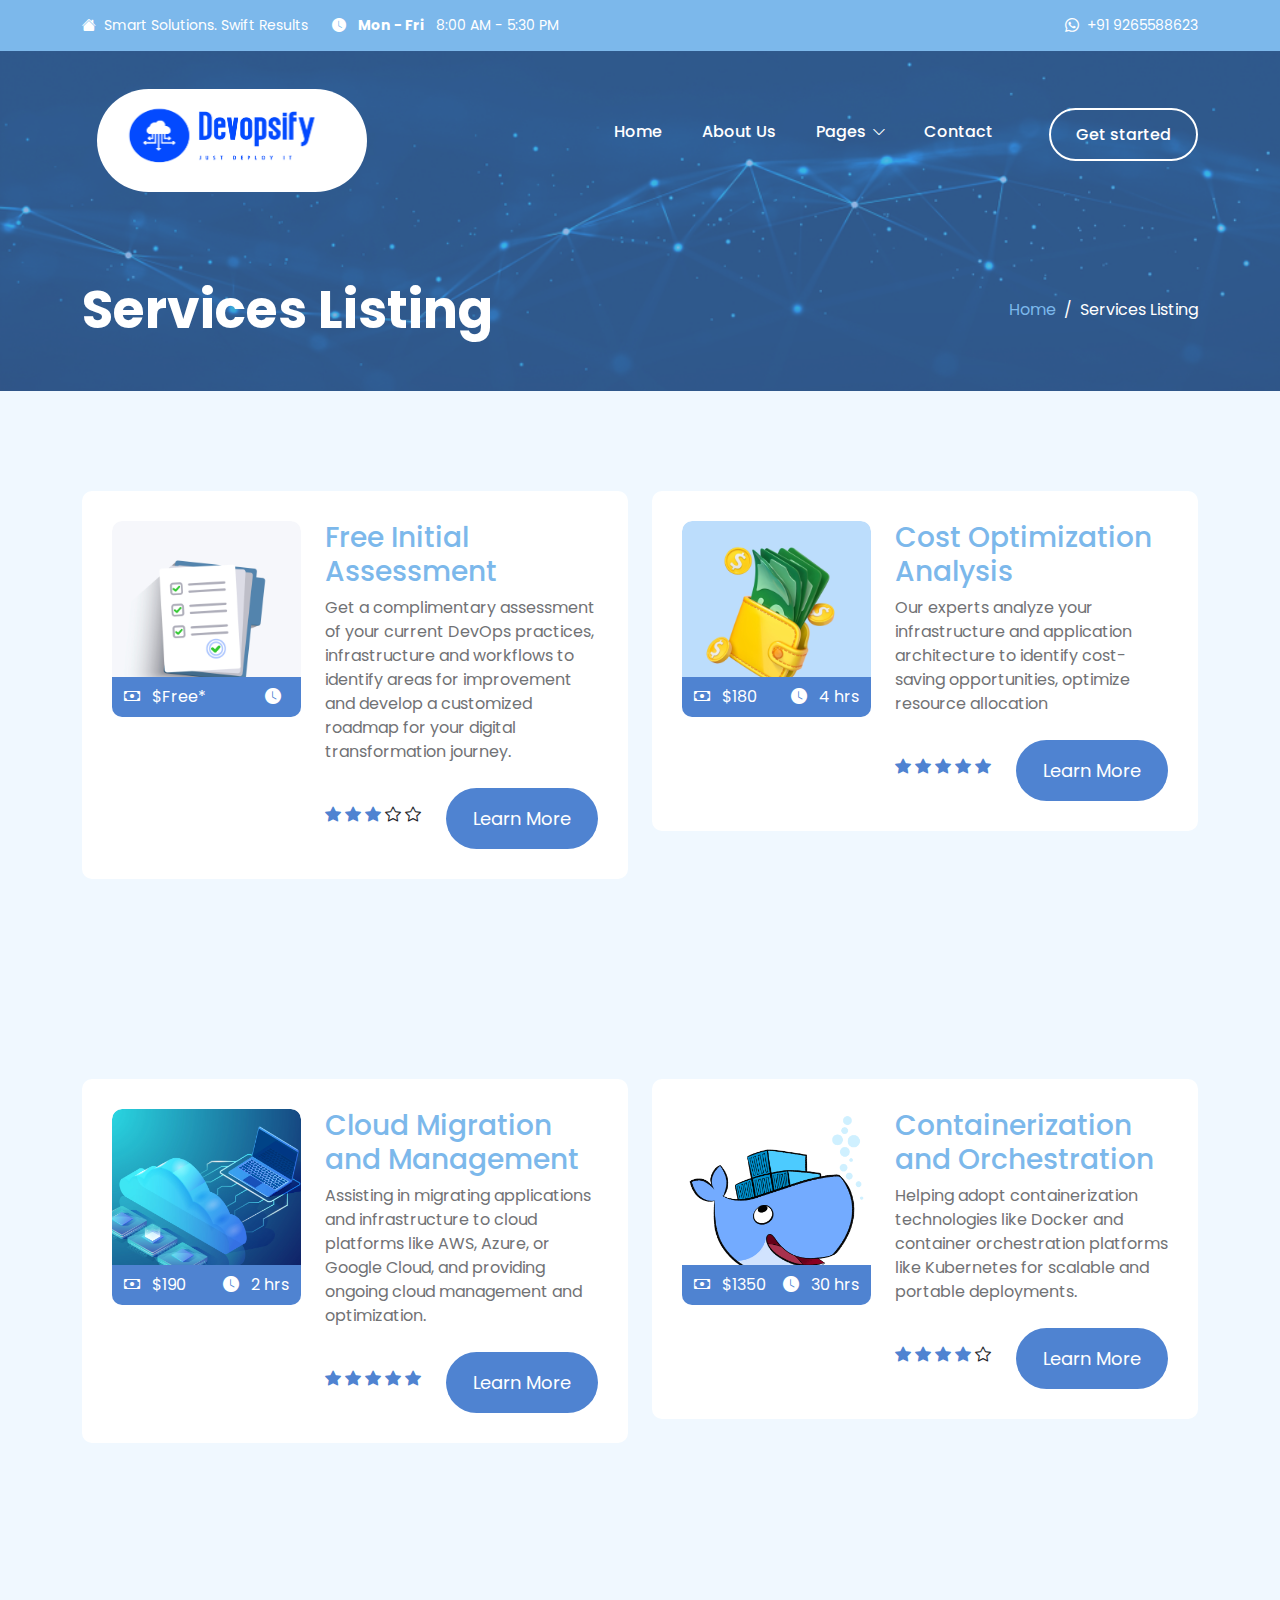
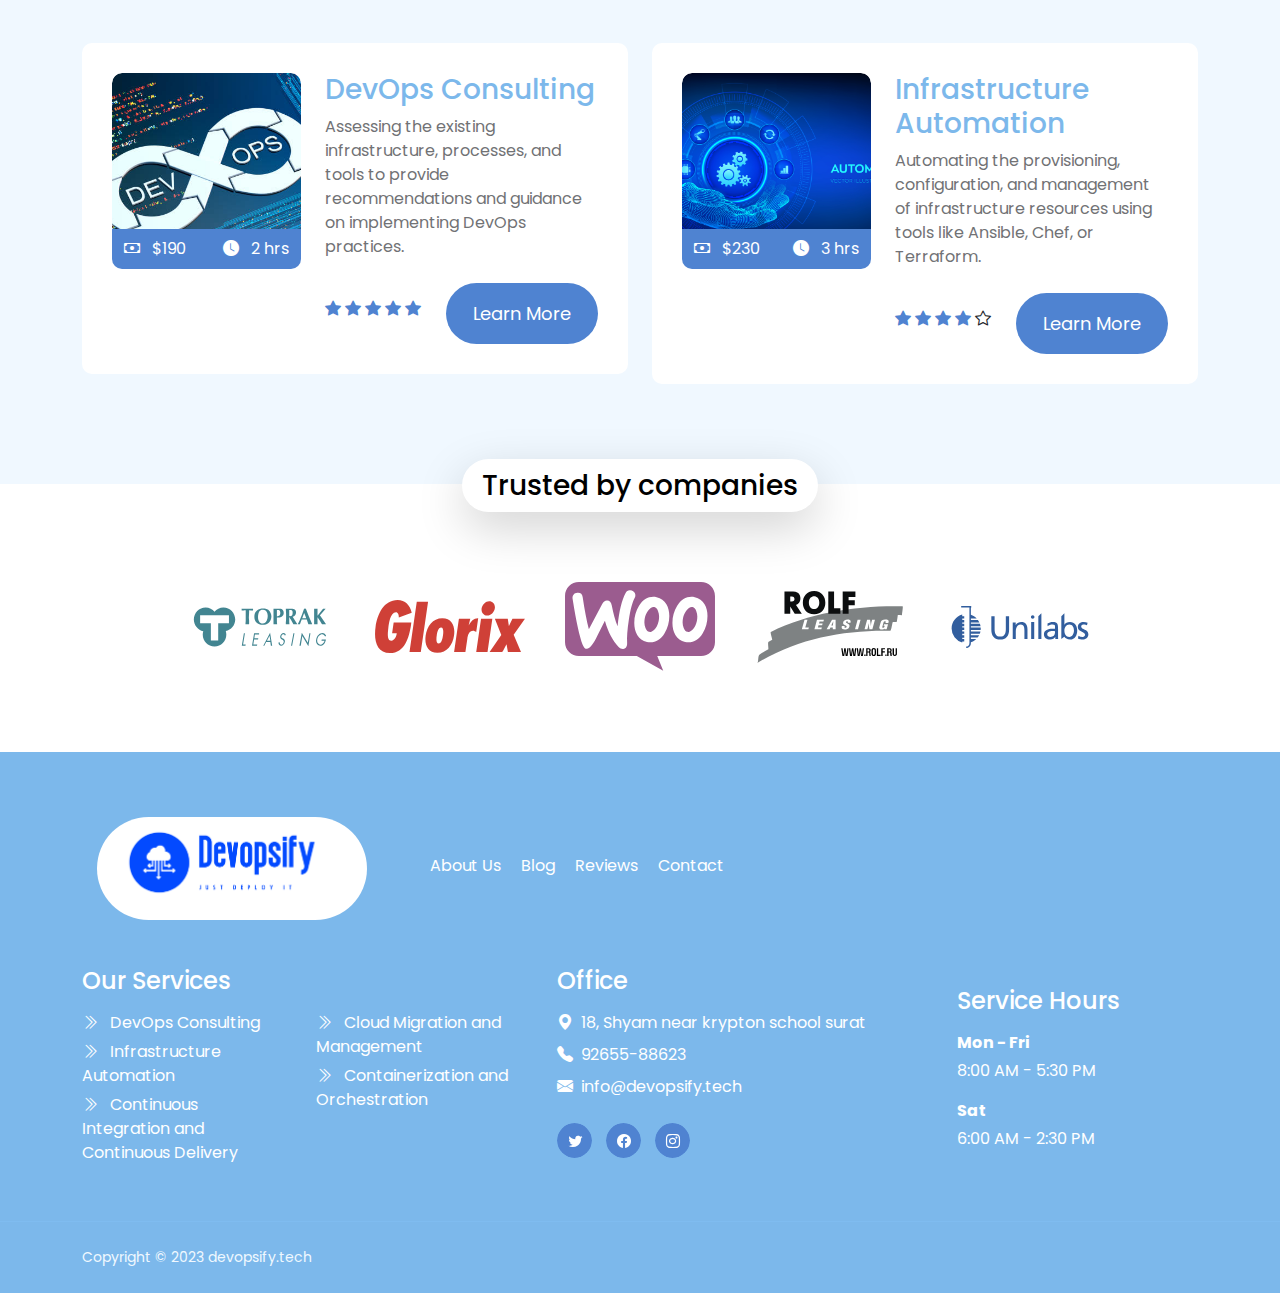
<file: services.html>
<!doctype html>
<html lang="en">
    <head>
        <meta charset="utf-8">
        <meta name="viewport" content="width=device-width, initial-scale=1">

        <meta name="description" content="">
        <meta name="author" content="">

        <title>Services </title>

        <!-- CSS FILES -->        
        <link rel="preconnect" href="https://fonts.googleapis.com">
        
        <link rel="preconnect" href="https://fonts.gstatic.com" crossorigin>
        
        <link href="https://fonts.googleapis.com/css2?family=Poppins:ital,wght@0,400;0,500;0,700;1,400&display=swap" rel="stylesheet">

        <link href="css/bootstrap.min.css" rel="stylesheet">

        <link href="css/bootstrap-icons.css" rel="stylesheet">

        <link href="css/tooplate-clean-work.css" rel="stylesheet">

    </head>
    
    <body>

        <header class="site-header">
            <div class="container">
                <div class="row">
                    
                    <div class="col-lg-12 col-12 d-flex flex-wrap">
                        <p class="d-flex me-4 mb-0">
                            <i class="bi-house-fill me-2"></i>
                            Smart Solutions. Swift Results
                        </p>

                        <p class="d-flex d-lg-block d-md-block d-none me-4 mb-0">
                            <i class="bi-clock-fill me-2"></i>
                            <strong class="me-2">Mon - Fri</strong> 8:00 AM - 5:30 PM
                        </p>

                        <p class="site-header-icon-wrap text-white d-flex mb-0 ms-auto">
                            <i class="site-header-icon bi-whatsapp me-2"></i>

                            <a href="tel: 92655-88623" class="text-white">
                                +91 9265588623
                            </a>
                        </p>
                    </div>

                </div>
            </div>
        </header>

        <nav class="navbar navbar-expand-lg">
            <div class="container">
                <a class="navbar-brand" href="index.html">
                    <img src="images/logo3.png" class="logo img-fluid" alt="">

                </a>

                <button class="navbar-toggler" type="button" data-bs-toggle="collapse" data-bs-target="#navbarNav" aria-controls="navbarNav" aria-expanded="false" aria-label="Toggle navigation">
                    <span class="navbar-toggler-icon"></span>
                </button>

                <div class="collapse navbar-collapse" id="navbarNav">
                    <ul class="navbar-nav ms-auto">
                        <li class="nav-item">
                            <a class="nav-link" href="index.html">Home</a>
                        </li>

                        <li class="nav-item">
                            <a class="nav-link" href="about.html">About Us</a>
                        </li>

                        <li class="nav-item dropdown">
                            <a class="nav-link dropdown-toggle" href="#section_5" id="navbarLightDropdownMenuLink" role="button" data-bs-toggle="dropdown" aria-expanded="false">Pages</a>

                            <ul class="dropdown-menu dropdown-menu-light" aria-labelledby="navbarLightDropdownMenuLink">
                                <li><a class="dropdown-item active" href="services.html">Our Services</a></li>

                                <li><a class="dropdown-item" href="coming-soon.html">Coming Soon</a></li>

                                <li><a class="dropdown-item" href="page-404.html">Page 404</a></li>
                            </ul>
                        </li>

                        <li class="nav-item">
                            <a class="nav-link" href="contact.html">Contact</a>
                        </li>

                        <li class="nav-item ms-3">
                            <a class="nav-link custom-btn custom-border-btn custom-btn-bg-white btn" href="#">Get started</a>
                        </li>
                    </ul>
                </div>
            </div>
        </nav>

        <main>

            <section class="banner-section d-flex justify-content-center align-items-end">
                <div class="section-overlay"></div>

                <div class="container">
                    <div class="row">

                        <div class="col-lg-7 col-12">
                            <h1 class="text-white mb-lg-0">Services Listing</h1>
                        </div>

                        <div class="col-lg-4 col-12 d-flex justify-content-lg-end align-items-center ms-auto">
                            <nav aria-label="breadcrumb">
                                <ol class="breadcrumb justify-content-center">
                                    <li class="breadcrumb-item"><a href="index.html">Home</a></li>

                                    <li class="breadcrumb-item active" aria-current="page">Services Listing</li>
                                </ol>
                            </nav>
                        </div>

                    </div>
                </div>
            </section>


            <section class="services-section section-padding section-bg">           
                <div class="container">
                    <div class="row">

                        <div class="col-lg-6 col-12">
                            <div class="services-thumb section-bg mb-lg-0">
                                <div class="row">
                                    <div class="col-lg-5 col-md-5 col-12">
                                        <div class="services-image-wrap">
                                            <a href="services-detail.html">
                                                <img src="images/services/asscement1.jpg" class="services-image img-fluid" alt="">
                                                <img src="images/services/asscement2.jpg" class="services-image services-image-hover img-fluid" alt="">

                                                <div class="services-icon-wrap">
                                                    <div class="d-flex justify-content-between align-items-center">
                                                        <p class="text-white mb-0">
                                                            <i class="bi-cash me-2"></i>
                                                            $Free*
                                                        </p>

                                                        <p class="text-white mb-0">
                                                            <i class="bi-clock-fill me-2"></i>
                                                            
                                                        </p>
                                                    </div>                                                    
                                                </div>
                                            </a>
                                        </div>
                                    </div>

                                    <div class="col-lg-7 col-md-7 col-12 d-flex align-items-center">
                                        <div class="services-info mt-4 mt-lg-0 mt-md-0">
                                            <h4 class="services-title mb-1 mb-lg-2">
                                                <a class="services-title-link" href="services-detail.html">Free Initial Assessment</a>
                                            </h4>

                                            <p>Get a complimentary assessment of your current DevOps practices, infrastructure and workflows to identify areas for improvement and develop a customized roadmap for your digital transformation journey.</p>

                                            <div class="d-flex flex-wrap align-items-center">
                                                <div class="reviews-icons">
                                                    <i class="bi-star-fill"></i>
                                                    <i class="bi-star-fill"></i>
                                                    <i class="bi-star-fill"></i>
                                                    <i class="bi-star"></i>
                                                    <i class="bi-star"></i>
                                                </div>

                                                <a href="services-detail.html" class="custom-btn btn button button--atlas mt-2 ms-auto">
                                                    <span>Learn More</span>

                                                    <div class="marquee" aria-hidden="true">
                                                        <div class="marquee__inner">
                                                            <span>Learn More</span>
                                                            <span>Learn More</span>
                                                            <span>Learn More</span>
                                                            <span>Learn More</span>
                                                        </div>
                                                    </div>
                                                </a>
                                            </div>
                                        </div>
                                    </div>
                                </div>
                            </div>
                        </div>

                        <div class="col-lg-6 col-12">
                            <div class="services-thumb section-bg mb-lg-0">
                                <div class="row">
                                    <div class="col-lg-5 col-md-5 col-12">
                                        <div class="services-image-wrap">
                                            <a href="services-detail.html">
                                                <img src="images/services/cost12.jpg" class="services-image img-fluid" alt="">
                                                <img src="images/services/coset2.jpg" class="services-image services-image-hover img-fluid" alt="">

                                                <div class="services-icon-wrap">
                                                    <div class="d-flex justify-content-between align-items-center">
                                                        <p class="text-white mb-0">
                                                            <i class="bi-cash me-2"></i>
                                                            $180
                                                        </p>

                                                        <p class="text-white mb-0">
                                                            <i class="bi-clock-fill me-2"></i>
                                                            4 hrs
                                                        </p>
                                                    </div>                                                    
                                                </div>
                                            </a>
                                        </div>
                                    </div>

                                    <div class="col-lg-7 col-md-7 col-12 d-flex align-items-center">
                                        <div class="services-info mt-4 mt-lg-0 mt-md-0">
                                            <h4 class="services-title mb-1 mb-lg-2">
                                                <a class="services-title-link" href="services-detail.html">Cost Optimization Analysis</a>
                                            </h4>

                                            <p>Our experts analyze your infrastructure and application architecture to identify cost-saving opportunities, optimize resource allocation</p>

                                            <div class="d-flex flex-wrap align-items-center">
                                                <div class="reviews-icons">
                                                    <i class="bi-star-fill"></i>
                                                    <i class="bi-star-fill"></i>
                                                    <i class="bi-star-fill"></i>
                                                    <i class="bi-star-fill"></i>
                                                    <i class="bi-star-fill"></i>
                                                </div>

                                                <a href="services-detail.html" class="custom-btn btn button button--atlas mt-2 ms-auto">
                                                    <span>Learn More</span>

                                                    <div class="marquee" aria-hidden="true">
                                                        <div class="marquee__inner">
                                                            <span>Learn More</span>
                                                            <span>Learn More</span>
                                                            <span>Learn More</span>
                                                            <span>Learn More</span>
                                                        </div>
                                                    </div>
                                                </a>
                                            </div>
                                        </div>
                                    </div>
                                </div>
                            </div>
                        </div>

                    </div>
                </div>
            </section>
         



            <section class="services-section section-padding section-bg">                
                <div class="container">
                    <div class="row">

                        <div class="col-lg-6 col-12">
                            <div class="services-thumb mb-lg-0">
                                <div class="row">
                                    <div class="col-lg-5 col-md-5 col-12">
                                        <div class="services-image-wrap">
                                            <a href="services-detail.html">
                                                <img src="images/services/cloud1.jpg" class="services-image img-fluid" alt="">
                                                <img src="images/services/cloud2.jpg" class="services-image services-image-hover img-fluid" alt="">

                                                <div class="services-icon-wrap">
                                                    <div class="d-flex justify-content-between align-items-center">
                                                        <p class="text-white mb-0">
                                                            <i class="bi-cash me-2"></i>
                                                            $190
                                                        </p>

                                                        <p class="text-white mb-0">
                                                            <i class="bi-clock-fill me-2"></i>
                                                            2 hrs
                                                        </p>
                                                    </div>                                                    
                                                </div>
                                            </a>
                                        </div>
                                    </div>

                                    <div class="col-lg-7 col-md-7 col-12 d-flex align-items-center">
                                        <div class="services-info mt-4 mt-lg-0 mt-md-0">
                                            <h4 class="services-title mb-1 mb-lg-2">
                                                <a class="services-title-link" href="services-detail.html">Cloud Migration and Management</a>
                                            </h4>

                                            <p>Assisting in migrating applications and infrastructure to cloud platforms like AWS, Azure, or Google Cloud, and providing ongoing cloud management and optimization.</p>

                                            <div class="d-flex flex-wrap align-items-center">
                                                <div class="reviews-icons">
                                                    <i class="bi-star-fill"></i>
                                                    <i class="bi-star-fill"></i>
                                                    <i class="bi-star-fill"></i>
                                                    <i class="bi-star-fill"></i>
                                                    <i class="bi-star-fill"></i>
                                                </div>

                                                <a href="services-detail.html" class="custom-btn btn button button--atlas mt-2 ms-auto">
                                                    <span>Learn More</span>

                                                    <div class="marquee" aria-hidden="true">
                                                        <div class="marquee__inner">
                                                            <span>Learn More</span>
                                                            <span>Learn More</span>
                                                            <span>Learn More</span>
                                                            <span>Learn More</span>
                                                        </div>
                                                    </div>
                                                </a>
                                            </div>
                                        </div>
                                    </div>
                                </div>
                            </div>
                        </div>

                        <div class="col-lg-6 col-12">
                            <div class="services-thumb mb-lg-0">
                                <div class="row">
                                    <div class="col-lg-5 col-md-5 col-12">
                                        <div class="services-image-wrap">
                                            <a href="services-detail.html">
                                                <img src="images/services/docker1.png" class="services-image img-fluid" alt="">
                                                <img src="images/services/docker2.png" class="services-image services-image-hover img-fluid" alt="">

                                                <div class="services-icon-wrap">
                                                    <div class="d-flex justify-content-between align-items-center">
                                                        <p class="text-white mb-0">
                                                            <i class="bi-cash me-2"></i>
                                                            $1350
                                                        </p>

                                                        <p class="text-white mb-0">
                                                            <i class="bi-clock-fill me-2"></i>
                                                            30 hrs
                                                        </p>
                                                    </div>                                                    
                                                </div>
                                            </a>
                                        </div>
                                    </div>

                                    <div class="col-lg-7 col-md-7 col-12 d-flex align-items-center">
                                        <div class="services-info mt-4 mt-lg-0 mt-md-0">
                                            <h4 class="services-title mb-1 mb-lg-2">
                                                <a class="services-title-link" href="services-detail.html">Containerization and Orchestration</a>
                                            </h4>

                                            <p>Helping adopt containerization technologies like Docker and container orchestration platforms like Kubernetes for scalable and portable deployments.</p>

                                            <div class="d-flex flex-wrap align-items-center">
                                                <div class="reviews-icons">
                                                    <i class="bi-star-fill"></i>
                                                    <i class="bi-star-fill"></i>
                                                    <i class="bi-star-fill"></i>
                                                    <i class="bi-star-fill"></i>
                                                    <i class="bi-star"></i>
                                                </div>

                                                <a href="services-detail.html" class="custom-btn btn button button--atlas mt-2 ms-auto">
                                                    <span>Learn More</span>

                                                    <div class="marquee" aria-hidden="true">
                                                        <div class="marquee__inner">
                                                            <span>Learn More</span>
                                                            <span>Learn More</span>
                                                            <span>Learn More</span>
                                                            <span>Learn More</span>
                                                        </div>
                                                    </div>
                                                </a>
                                            </div>
                                        </div>
                                    </div>
                                </div>
                            </div>
                        </div>

                    </div>
                </div>
            </section>



            <section class="services-section section-padding section-bg">                
                <div class="container">
                    <div class="row">

                        <div class="col-lg-6 col-12">
                            <div class="services-thumb mb-lg-0">
                                <div class="row">
                                    <div class="col-lg-5 col-md-5 col-12">
                                        <div class="services-image-wrap">
                                            <a href="services-detail.html">
                                                <img src="images/services/devops2.png"  class="services-image img-fluid" alt="">
                                                <img src="images/services/devops1.png" class="services-image services-image-hover img-fluid" alt="">

                                                <div class="services-icon-wrap">
                                                    <div class="d-flex justify-content-between align-items-center">
                                                        <p class="text-white mb-0">
                                                            <i class="bi-cash me-2"></i>
                                                            $190
                                                        </p>

                                                        <p class="text-white mb-0">
                                                            <i class="bi-clock-fill me-2"></i>
                                                            2 hrs
                                                        </p>
                                                    </div>                                                    
                                                </div>
                                            </a>
                                        </div>
                                    </div>

                                    <div class="col-lg-7 col-md-7 col-12 d-flex align-items-center">
                                        <div class="services-info mt-4 mt-lg-0 mt-md-0">
                                            <h4 class="services-title mb-1 mb-lg-2">
                                                <a class="services-title-link" href="services-detail.html">DevOps Consulting</a>
                                            </h4>

                                            <p>Assessing the existing infrastructure, processes, and tools to provide recommendations and guidance on implementing DevOps practices.</p>

                                            <div class="d-flex flex-wrap align-items-center">
                                                <div class="reviews-icons">
                                                    <i class="bi-star-fill"></i>
                                                    <i class="bi-star-fill"></i>
                                                    <i class="bi-star-fill"></i>
                                                    <i class="bi-star-fill"></i>
                                                    <i class="bi-star-fill"></i>
                                                </div>

                                                <a href="services-detail.html" class="custom-btn btn button button--atlas mt-2 ms-auto">
                                                    <span>Learn More</span>

                                                    <div class="marquee" aria-hidden="true">
                                                        <div class="marquee__inner">
                                                            <span>Learn More</span>
                                                            <span>Learn More</span>
                                                            <span>Learn More</span>
                                                            <span>Learn More</span>
                                                        </div>
                                                    </div>
                                                </a>
                                            </div>
                                        </div>
                                    </div>
                                </div>
                            </div>
                        </div>

                        <div class="col-lg-6 col-12">
                            <div class="services-thumb mb-lg-0">
                                <div class="row">
                                    <div class="col-lg-5 col-md-5 col-12">
                                        <div class="services-image-wrap">
                                            <a href="services-detail.html">
                                                <img src="images/services/automation1.jpg" class="services-image img-fluid" alt="">
                                                <img src="images/services/automation2.jpg" class="services-image services-image-hover img-fluid" alt="">

                                                <div class="services-icon-wrap">
                                                    <div class="d-flex justify-content-between align-items-center">
                                                        <p class="text-white mb-0">
                                                            <i class="bi-cash me-2"></i>
                                                            $230
                                                        </p>

                                                        <p class="text-white mb-0">
                                                            <i class="bi-clock-fill me-2"></i>
                                                            3 hrs
                                                        </p>
                                                    </div>                                                    
                                                </div>
                                            </a>
                                        </div>
                                    </div>

                                    <div class="col-lg-7 col-md-7 col-12 d-flex align-items-center">
                                        <div class="services-info mt-4 mt-lg-0 mt-md-0">
                                            <h4 class="services-title mb-1 mb-lg-2">
                                                <a class="services-title-link" href="services-detail.html">Infrastructure Automation</a>
                                            </h4>

                                            <p>Automating the provisioning, configuration, and management of infrastructure resources using tools like Ansible, Chef, or Terraform.</p>

                                            <div class="d-flex flex-wrap align-items-center">
                                                <div class="reviews-icons">
                                                    <i class="bi-star-fill"></i>
                                                    <i class="bi-star-fill"></i>
                                                    <i class="bi-star-fill"></i>
                                                    <i class="bi-star-fill"></i>
                                                    <i class="bi-star"></i>
                                                </div>

                                                <a href="services-detail.html" class="custom-btn btn button button--atlas mt-2 ms-auto">
                                                    <span>Learn More</span>

                                                    <div class="marquee" aria-hidden="true">
                                                        <div class="marquee__inner">
                                                            <span>Learn More</span>
                                                            <span>Learn More</span>
                                                            <span>Learn More</span>
                                                            <span>Learn More</span>
                                                        </div>
                                                    </div>
                                                </a>
                                            </div>
                                        </div>
                                    </div>
                                </div>
                            </div>
                        </div>

                    </div>
                </div>
            </section>




            <section class="partners-section">
                <div class="container">
                    <div class="row justify-content-center align-items-center">

                        <div class="col-lg-12 col-12">
                            <h4 class="partners-section-title bg-white shadow-lg">Trusted by companies</h4>
                        </div>

                        <div class="col-lg-2 col-md-4 col-6">
                            <img src="images/partners/toprak-leasing.svg" class="partners-image img-fluid">
                        </div>

                        <div class="col-lg-2 col-md-4 col-6">
                            <img src="images/partners/glorix.svg" class="partners-image img-fluid">
                        </div>

                        <div class="col-lg-2 col-md-4 col-6">
                            <img src="images/partners/woocommerce.svg" class="partners-image img-fluid">
                        </div>

                        <div class="col-lg-2 col-md-4 col-6">
                            <img src="images/partners/rolf-leasing.svg" class="partners-image img-fluid">
                        </div>

                        <div class="col-lg-2 col-md-4 col-6">
                            <img src="images/partners/unilabs.svg" class="partners-image img-fluid">
                        </div>

                    </div>
                </div>
            </section>
        </main>

        <footer class="site-footer">
            <div class="container">
                <div class="row">

                    <div class="col-lg-12 col-12 d-flex align-items-center mb-4 pb-2">
                        <div>
                            <img src="images/logo3.png" class="logo img-fluid" alt="">
                        </div>

                        <ul class="footer-menu d-flex flex-wrap ms-5">
                            <li class="footer-menu-item"><a href="#" class="footer-menu-link">About Us</a></li>

                            <li class="footer-menu-item"><a href="#" class="footer-menu-link">Blog</a></li>

                            <li class="footer-menu-item"><a href="#" class="footer-menu-link">Reviews</a></li>

                            <li class="footer-menu-item"><a href="#" class="footer-menu-link">Contact</a></li>
                        </ul>
                    </div>

                    <div class="col-lg-5 col-12 mb-4 mb-lg-0">
                        <h5 class="site-footer-title mb-3">Our Services</h5>

                        <ul class="footer-menu">
                            <li class="footer-menu-item">
                                <a href="#" class="footer-menu-link">
                                    <i class="bi-chevron-double-right footer-menu-link-icon me-2"></i>
                                    DevOps Consulting
                                </a>
                            </li>

                            <li class="footer-menu-item">
                                <a href="#" class="footer-menu-link">
                                    <i class="bi-chevron-double-right footer-menu-link-icon me-2"></i>
                                    Infrastructure Automation
                                </a>
                            </li>

                            <li class="footer-menu-item">
                                <a href="#" class="footer-menu-link">
                                    <i class="bi-chevron-double-right footer-menu-link-icon me-2"></i>
                                    Continuous Integration and Continuous Delivery
                                </a>
                            </li>

                            <li class="footer-menu-item">
                                <a href="#" class="footer-menu-link">
                                    <i class="bi-chevron-double-right footer-menu-link-icon me-2"></i>
                                    Cloud Migration and Management
                                </a>
                            </li>

                            <li class="footer-menu-item">
                                <a href="#" class="footer-menu-link">
                                    <i class="bi-chevron-double-right footer-menu-link-icon me-2"></i>
                                    Containerization and Orchestration
                                </a>
                            </li>
                        </ul>
                    </div>

                    <div class="col-lg-4 col-md-6 col-12 mb-4 mb-lg-0 mb-md-0">
                        <h5 class="site-footer-title mb-3">Office</h5>

                        <p class="text-white d-flex mt-3 mb-2">
                            <i class="bi-geo-alt-fill me-2"></i>
                            18, Shyam near krypton school surat
                        </p>

                        <p class="text-white d-flex mb-2">
                            <i class="bi-telephone-fill me-2"></i>

                            <a href="tel: 92655-88623" class="site-footer-link">
                                92655-88623
                            </a>
                        </p>

                        <p class="text-white d-flex">
                            <i class="bi-envelope-fill me-2"></i>

                            <a href="mailto:info@devopsify.tech" class="site-footer-link">
                                info@devopsify.tech
                            </a>
                        </p>

                        <ul class="social-icon mt-4">
                            <li class="social-icon-item">
                                <a href="#" class="social-icon-link button button--skoll">
                                    <span></span>
                                    <span class="bi-twitter"></span>
                                </a>
                            </li>

                            <li class="social-icon-item">
                                <a href="#" class="social-icon-link button button--skoll">
                                    <span></span>
                                    <span class="bi-facebook"></span>
                                </a>
                            </li>

                            <li class="social-icon-item">
                                <a href="#" class="social-icon-link button button--skoll">
                                    <span></span>
                                    <span class="bi-instagram"></span>
                                </a>
                            </li>
                        </ul>
                    </div>

                    <div class="col-lg-3 col-md-6 col-6 mt-3 mt-lg-0 mt-md-0">
                        <div class="featured-block">
                            <h5 class="text-white mb-3">Service Hours</h5>

                            <strong class="d-block text-white mb-1">Mon - Fri</strong>

                            <p class="text-white mb-3">8:00 AM - 5:30 PM</p>

                            <strong class="d-block text-white mb-1">Sat</strong>

                            <p class="text-white mb-0">6:00 AM - 2:30 PM</p>
                        </div>
                    </div>
                </div>
            </div>

            <div class="site-footer-bottom">
                <div class="container">
                    <div class="row">

                        <div class="col-lg-6 col-12">
                            <p class="copyright-text mb-0">Copyright © 2023 devopsify.tech </p>
                        </div>
                        
                        <div class="col-lg-6 col-12 text-end">
                            <p class="copyright-text mb-0">
                            <!-- // Designed by <a href="https://www.tooplate.com" target="_parent">Tooplate</a> //</p> -->
                        </div>
                        
                    </div>
                </div>
            </div>
        </footer>

        <!-- JAVASCRIPT FILES -->
        <script src="js/jquery.min.js"></script>
        <script src="js/bootstrap.min.js"></script>
        <script src="js/jquery.backstretch.min.js"></script>
        <script src="js/counter.js"></script>
        <script src="js/countdown.js"></script>
        <script src="js/init.js"></script>
        <script src="js/modernizr.js"></script>
        <script src="js/animated-headline.js"></script>
        <script src="js/custom.js"></script>

    </body>
</html>
</file>
<file: css/tooplate-clean-work.css>
/*

Tooplate 2132 Clean Work

https://www.tooplate.com/view/2132-clean-work

*/



/*---------------------------------------
  CUSTOM PROPERTIES ( VARIABLES )             
-----------------------------------------*/
:root {
  --white-color:                  #ffffff;
  --primary-color:                #7cb8eb;
  --secondary-color:              #4f83d1;
  --section-bg-color:             #f0f8ff;
  --custom-btn-bg-color:          #4f83d1;
  --custom-btn-bg-hover-color:    #7cb8eb;
  --dark-color:                   #000000;
  --p-color:                      #717275;
  --border-color:                 #e9eaeb;
  --link-hover-color:             #4f83d1;

  --body-font-family:             'Poppins', sans-serif;

  --h1-font-size:                 52px;
  --h2-font-size:                 46px;
  --h3-font-size:                 32px;
  --h4-font-size:                 28px;
  --h5-font-size:                 24px;
  --h6-font-size:                 22px;
  --p-font-size:                  16px;
  --btn-font-size:                18px;
  --copyright-font-size:          14px;

  --border-radius-large:          100px;
  --border-radius-medium:         20px;
  --border-radius-small:          10px;

  --font-weight-normal:           400;
  --font-weight-medium:           500;
  --font-weight-bold:             700;
}

body {
  background-color: var(--white-color);
  font-family: var(--body-font-family); 
}


/*---------------------------------------
  TYPOGRAPHY               
-----------------------------------------*/

h2,
h3,
h4,
h5,
h6 {
  color: var(--dark-color);
}

h1,
h2,
h3,
h4,
h5,
h6 {
  font-weight: var(--font-weight-medium);
}

h1 {
  font-size: var(--h1-font-size);
  font-weight: var(--font-weight-bold);
}

h2 {
  font-size: var(--h2-font-size);
  font-weight: var(--font-weight-bold);
}

h3 {
  font-size: var(--h3-font-size);
}

h4 {
  font-size: var(--h4-font-size);
}

h5 {
  font-size: var(--h5-font-size);
}

h6 {
  font-size: var(--h6-font-size);
}

p {
  color: var(--p-color);
  font-size: var(--p-font-size);
  font-weight: var(--font-weight-normal);
}

ul li {
  color: var(--p-color);
  font-size: var(--p-font-size);
  font-weight: var(--font-weight-normal);
}

a, 
button {
  touch-action: manipulation;
  transition: all 0.3s;
}

a {
  display: inline-block;
  color: var(--primary-color);
  text-decoration: none;
}

a:hover {
  color: var(--link-hover-color);
}

b,
strong {
  font-weight: var(--font-weight-bold);
}

.page-404-title {
  color: var(--secondary-color);
  font-size: 10rem;
}


/*---------------------------------------
  SECTION               
-----------------------------------------*/
.section-padding {
  padding-top: 100px;
  padding-bottom: 100px;
}

.section-bg {
  background-color: var(--section-bg-color);
}

.section-overlay {
  background-color: var(--secondary-color);
  position: absolute;
  top: 0;
  left: 0;
  pointer-events: none;
  width: 100%;
  height: 100%;
  opacity: 0.6;
}

.testimonial-section .section-overlay {
  opacity: 0.85;
}

.section-overlay + .container {
  position: relative;
}


/*---------------------------------------
  ANIMATED HEADLINE               
-----------------------------------------*/
.cd-words-wrapper {
  display: inline-block;
  position: relative;
  text-align: left;
}

.cd-words-wrapper b {
  color: #e5e50f;
  display: inline-block;
  position: absolute;
  white-space: nowrap;
  left: 0;
  top: 0;
}

.cd-words-wrapper b.is-visible {
  position: relative;
}

.no-js .cd-words-wrapper b {
  opacity: 0;
}

.no-js .cd-words-wrapper b.is-visible {
  opacity: 1;
}

.cd-headline.rotate-1 .cd-words-wrapper {
  -webkit-perspective: 300px;
  -moz-perspective: 300px;
  perspective: 300px;
}

.cd-headline.rotate-1 b {
  opacity: 0;
  -webkit-transform-origin: 50% 100%;
  -moz-transform-origin: 50% 100%;
  -ms-transform-origin: 50% 100%;
  -o-transform-origin: 50% 100%;
  transform-origin: 50% 100%;
  -webkit-transform: rotateX(180deg);
  -moz-transform: rotateX(180deg);
  -ms-transform: rotateX(180deg);
  -o-transform: rotateX(180deg);
  transform: rotateX(180deg);
}

.cd-headline.rotate-1 b.is-visible {
  opacity: 1;
  -webkit-transform: rotateX(0deg);
  -moz-transform: rotateX(0deg);
  -ms-transform: rotateX(0deg);
  -o-transform: rotateX(0deg);
  transform: rotateX(0deg);
  -webkit-animation: cd-rotate-1-in 1.2s;
  -moz-animation: cd-rotate-1-in 1.2s;
  animation: cd-rotate-1-in 1.2s;
}

.cd-headline.rotate-1 b.is-hidden {
  -webkit-transform: rotateX(180deg);
  -moz-transform: rotateX(180deg);
  -ms-transform: rotateX(180deg);
  -o-transform: rotateX(180deg);
  transform: rotateX(180deg);
  -webkit-animation: cd-rotate-1-out 1.2s;
  -moz-animation: cd-rotate-1-out 1.2s;
  animation: cd-rotate-1-out 1.2s;
}

@-webkit-keyframes cd-rotate-1-in {
  0% {
    -webkit-transform: rotateX(180deg);
    opacity: 0;
  }
  35% {
    -webkit-transform: rotateX(120deg);
    opacity: 0;
  }
  65% {
    opacity: 0;
  }
  100% {
    -webkit-transform: rotateX(360deg);
    opacity: 1;
  }
}

@-moz-keyframes cd-rotate-1-in {
  0% {
    -moz-transform: rotateX(180deg);
    opacity: 0;
  }
  35% {
    -moz-transform: rotateX(120deg);
    opacity: 0;
  }
  65% {
    opacity: 0;
  }
  100% {
    -moz-transform: rotateX(360deg);
    opacity: 1;
  }
}

@keyframes cd-rotate-1-in {
  0% {
    -webkit-transform: rotateX(180deg);
    -moz-transform: rotateX(180deg);
    -ms-transform: rotateX(180deg);
    -o-transform: rotateX(180deg);
    transform: rotateX(180deg);
    opacity: 0;
  }
  35% {
    -webkit-transform: rotateX(120deg);
    -moz-transform: rotateX(120deg);
    -ms-transform: rotateX(120deg);
    -o-transform: rotateX(120deg);
    transform: rotateX(120deg);
    opacity: 0;
  }
  65% {
    opacity: 0;
  }
  100% {
    -webkit-transform: rotateX(360deg);
    -moz-transform: rotateX(360deg);
    -ms-transform: rotateX(360deg);
    -o-transform: rotateX(360deg);
    transform: rotateX(360deg);
    opacity: 1;
  }
}

@-webkit-keyframes cd-rotate-1-out {
  0% {
    -webkit-transform: rotateX(0deg);
    opacity: 1;
  }
  35% {
    -webkit-transform: rotateX(-40deg);
    opacity: 1;
  }
  65% {
    opacity: 0;
  }
  100% {
    -webkit-transform: rotateX(180deg);
    opacity: 0;
  }
}

@-moz-keyframes cd-rotate-1-out {
  0% {
    -moz-transform: rotateX(0deg);
    opacity: 1;
  }
  35% {
    -moz-transform: rotateX(-40deg);
    opacity: 1;
  }
  65% {
    opacity: 0;
  }
  100% {
    -moz-transform: rotateX(180deg);
    opacity: 0;
  }
}

@keyframes cd-rotate-1-out {
  0% {
    -webkit-transform: rotateX(0deg);
    -moz-transform: rotateX(0deg);
    -ms-transform: rotateX(0deg);
    -o-transform: rotateX(0deg);
    transform: rotateX(0deg);
    opacity: 1;
  }
  35% {
    -webkit-transform: rotateX(-40deg);
    -moz-transform: rotateX(-40deg);
    -ms-transform: rotateX(-40deg);
    -o-transform: rotateX(-40deg);
    transform: rotateX(-40deg);
    opacity: 1;
  }
  65% {
    opacity: 0;
  }
  100% {
    -webkit-transform: rotateX(180deg);
    -moz-transform: rotateX(180deg);
    -ms-transform: rotateX(180deg);
    -o-transform: rotateX(180deg);
    transform: rotateX(180deg);
    opacity: 0;
  }
}


/*---------------------------------------
  CUSTOM LINK               
-----------------------------------------*/
.link {
  cursor: pointer;
  position: relative;
  white-space: nowrap;
}

.link::before,
.link::after {
  position: absolute;
  width: 100%;
  height: 1px;
  background: currentColor;
  top: 100%;
  left: 0;
  pointer-events: none;
}

.link::before {
  content: '';
}

.link--herse::before {
  display: none;
}

.link__graphic {
  position: absolute;
  top: 0;
  left: 0;
  pointer-events: none;
  fill: none;
  stroke: var(--dark-color);
  stroke-width: 1px;
}

.link__graphic--stroke path {
  stroke-dasharray: 1;
  stroke-dashoffset: 1;
}

.link:hover .link__graphic--stroke path {
  stroke-dashoffset: 0;
}

.link__graphic--arc {
  top: 73%;
  left: -23%;
}

.link__graphic--arc path {
  transition: stroke-dashoffset 0.4s cubic-bezier(0.7, 0, 0.3, 1);
}

.link:hover .link__graphic--arc path {
  transition-timing-function: cubic-bezier(0.8, 1, 0.7, 1);
  transition-duration: 0.3s;
}

.button {
  display: inline-block;
  position: relative;
}

.button::before,
.button::after {
  position: absolute;
  top: 0;
  left: 0;
  width: 100%;
  height: 100%;
}

.button--atlas > span {
  display: inline-block;
}

.button--atlas:hover > span {
  opacity: 0;
}

.marquee {
  position: absolute;
  top: 0;
  left: 0;
  width: 100%;
  overflow: hidden;
  pointer-events: none;
}

.marquee__inner {
  width: fit-content;
  display: flex;
  position: relative;
  --offset: 1rem;
  --move-initial: calc(-25% + var(--offset));
  --move-final: calc(-50% + var(--offset));
  transform: translate3d(var(--move-initial), 0, 0);
  animation: marquee 1s linear infinite;
  animation-play-state: paused;
  opacity: 0;
}

.button--atlas:hover .marquee__inner {
  animation-play-state: running;
  opacity: 1;
  transition-duration: 0.4s;
}

.marquee span {
  text-align: center;
  white-space: nowrap;
  font-style: italic;
  padding: 15px;
}

@keyframes marquee {
  0% {
    transform: translate3d(var(--move-initial), 0, 0);
  }

  100% {
    transform: translate3d(var(--move-final), 0, 0);
  }
}

.button--pan {
  overflow: hidden;
}

.button--pan span {
  position: relative;
}

.button--pan::before {
  content: '';
  transition: transform 0.3s cubic-bezier(0.7, 0, 0.2, 1);
}

.button--pan:hover::before {
  background: transparent;
  transform: translate3d(0,-100%,0);
}


/*---------------------------------------
  CUSTOM BLOCK               
-----------------------------------------*/
.custom-block-wrap {
  position: relative;
}

.custom-block-wrap .custom-block {
  position: absolute;
  bottom: 0;
  right: 0;
}

.custom-block {
  background-color: var(--primary-color);
  border-radius: var(--border-radius-small);
  padding: 35px;
}

.custom-block .custom-icon,
.custom-block a {
  color: var(--white-color);
}


/*---------------------------------------
  CUSTOM ICON COLOR               
-----------------------------------------*/
.custom-icon {
  color: var(--secondary-color);
}

.bi-star-fill {
  color: var(--custom-btn-bg-color);
}


/*---------------------------------------
  AVATAR IMAGE - TESTIMONIAL               
-----------------------------------------*/
.avatar-image {
  border-radius: var(--border-radius-large);
  width: 60px;
  height: 60px;
  object-fit: cover;
}


/*---------------------------------------
  CUSTOM BUTTON               
-----------------------------------------*/
.custom-btn {
  background: var(--custom-btn-bg-color);
  border: 2px solid transparent;
  border-radius: var(--border-radius-large);
  color: var(--white-color);
  font-size: var(--btn-font-size);
  font-weight: var(--font-weight-normal);
  line-height: normal;
  transition: all 0.3s;
  padding: 15px 25px;
}

.navbar-expand-lg .navbar-nav .nav-link.custom-btn {
  margin-top: 8px;
  margin-right: 0;
  padding: 12px 25px;
}

.custom-btn:hover {
  background: var(--custom-btn-bg-hover-color);
  color: var(--white-color);
}

.custom-border-btn {
  background: transparent;
  border: 2px solid var(--custom-btn-bg-color);
  color: var(--custom-btn-bg-color);
}

.navbar-expand-lg .navbar-nav .nav-link.custom-btn:hover,
.custom-border-btn:hover {
  background: var(--custom-btn-bg-hover-color);
  border-color: transparent;
  color: var(--white-color);
}

.custom-btn-bg-white {
  border-color: var(--white-color);
  color: var(--white-color);
}


/*---------------------------------------
  NAVIGATION              
-----------------------------------------*/
.navbar {
  background: transparent;
  position: absolute;
  top: 49px;
  right: 0;
  left: 0;
  z-index: 9;
  padding-top: 20px;
  padding-bottom: 20px;
}

.navbar-brand,
.navbar-brand:hover {
  color: var(--white-color);
  font-size: var(--h6-font-size);
  font-weight: var(--font-weight-light);
}

.logo {
  /* background-color: var(--white-color); */
  border-radius: var(--border-radius-large);
  width: 300px;
  height: 133px;
  padding: 15px;
}

.navbar-expand-lg .navbar-nav .nav-link {
  margin: 20px;
  padding: 0;
}

.navbar-nav .nav-link {
  display: inline-block;
  color: var(--white-color);
  font-size: var(--p-font-size);
  font-weight: var(--font-weight-medium);
  position: relative;
  padding-top: 15px;
  padding-bottom: 15px;
}

.navbar-nav .nav-link.active, 
.navbar-nav .nav-link:hover {
  background: transparent;
  color: var(--primary-color);
}

.dropdown-menu {
  background: var(--white-color);
  box-shadow: 0 1rem 3rem rgba(0,0,0,.175);
  border: 0;
  display: inherit;
  opacity: 0;
  min-width: 9rem;
  margin-top: 20px;
  padding: 13px 0 10px 0;
  transition: all 0.3s;
  pointer-events: none;
}

.dropdown-menu::before {
  content: "";
  width: 0;
  height: 0;
  border-left: 20px solid transparent;
  border-right: 20px solid transparent;
  border-bottom: 15px solid var(--white-color);
  position: absolute;
  top: -10px;
  left: 10px;
}

.dropdown-item {
  display: inline-block;
  color: var(--p-bg-color);
  font-size: var(--menu-font-size);
  font-weight: var(--font-weight-medium);
  position: relative;
  padding-top: 0;
  padding-bottom: 7px;
}

.dropdown-item.active, 
.dropdown-item:active,
.dropdown-item:focus, 
.dropdown-item:hover {
  background: transparent;
  color: var(--primary-color);
}

.dropdown-toggle::after {
  content: "\f282";
  display: inline-block;
  font-family: bootstrap-icons !important;
  font-size: var(--copyright-font-size);
  font-style: normal;
  font-weight: normal !important;
  font-variant: normal;
  text-transform: none;
  line-height: 1;
  vertical-align: -.125em;
  -webkit-font-smoothing: antialiased;
  -moz-osx-font-smoothing: grayscale;
  position: relative;
  left: 2px;
  border: 0;
}

@media screen and (min-width: 992px) {
  .dropdown:hover .dropdown-menu {
    opacity: 1;
    margin-top: 0;
    pointer-events: auto;
  }
}

.navbar-toggler {
  border: 0;
  padding: 0;
  cursor: pointer;
  margin: 0;
  width: 30px;
  height: 35px;
  outline: none;
}

.navbar-toggler:focus {
  outline: none;
  box-shadow: none;
}

.navbar-toggler[aria-expanded="true"] .navbar-toggler-icon {
  background: transparent;
}

.navbar-toggler[aria-expanded="true"] .navbar-toggler-icon:before,
.navbar-toggler[aria-expanded="true"] .navbar-toggler-icon:after {
  transition: top 300ms 50ms ease, -webkit-transform 300ms 350ms ease;
  transition: top 300ms 50ms ease, transform 300ms 350ms ease;
  transition: top 300ms 50ms ease, transform 300ms 350ms ease, -webkit-transform 300ms 350ms ease;
  top: 0;
}

.navbar-toggler[aria-expanded="true"] .navbar-toggler-icon:before {
  transform: rotate(45deg);
}

.navbar-toggler[aria-expanded="true"] .navbar-toggler-icon:after {
  transform: rotate(-45deg);
}

.navbar-toggler .navbar-toggler-icon {
  background: var(--dark-color);
  transition: background 10ms 300ms ease;
  display: block;
  width: 30px;
  height: 2px;
  position: relative;
}

.navbar-toggler .navbar-toggler-icon:before,
.navbar-toggler .navbar-toggler-icon:after {
  transition: top 300ms 350ms ease, -webkit-transform 300ms 50ms ease;
  transition: top 300ms 350ms ease, transform 300ms 50ms ease;
  transition: top 300ms 350ms ease, transform 300ms 50ms ease, -webkit-transform 300ms 50ms ease;
  position: absolute;
  right: 0;
  left: 0;
  background: var(--dark-color);
  width: 30px;
  height: 2px;
  content: '';
}

.navbar-toggler .navbar-toggler-icon::before {
  top: -8px;
}

.navbar-toggler .navbar-toggler-icon::after {
  top: 8px;
}


/*---------------------------------------
  SITE HEADER              
-----------------------------------------*/
.site-header {
  background: var(--primary-color);
  position: relative;
  z-index: 22;
  padding-top: 15px;
  padding-bottom: 15px;
}

.site-header p,
.site-header p a,
.site-header .social-icon-link {
  color: var(--white-color);
  font-size: var(--copyright-font-size);
}

.site-header .social-icon {
  text-align: right;
}

.site-header .social-icon-link {
  background: transparent;
  width: inherit;
  height: inherit;
  line-height: inherit;
  margin-right: 15px;
}

.site-header-icon {
  display: inline-block;
}


/*---------------------------------------
  HERO        
-----------------------------------------*/
.hero-section {
  position: relative;
  overflow: hidden;
  padding-top: 100px;
  padding-bottom: 100px;
  min-height: 680px;
}

.hero-section .container {
  position: relative;
  z-index: 2;
}

.hero-section svg {
  position: absolute;
  bottom: -50px;
  right: 0;
  left: 0;
  pointer-events: none;
}

@media screen and (min-width: 991px) {
  .hero-section-full-height {
    height: 85vh;
  }
}


/*---------------------------------------
  INTRO        
-----------------------------------------*/
.intro-section {
  padding-top: 50px;
}


/*---------------------------------------
  BANNER        
-----------------------------------------*/
.banner-section {
  background-image: url('../images/slideshow/bg1.jpg');
  background-repeat: no-repeat;
  background-position: center;
  background-size: cover;
  position: relative;
  overflow: hidden;
  min-height: 340px;
  padding-top: 100px;
  padding-bottom: 50px;
}

.banner-section .breadcrumb {
  margin-bottom: 0;
}

.breadcrumb-item+.breadcrumb-item::before,
.breadcrumb-item.active {
  color: var(--white-color);
}


/*---------------------------------------
  COUNTDOWN              
-----------------------------------------*/
.countdown-section {
  position: relative;
}

.countdown-section-title {
  position: absolute;
  top: 0;
  right: 0;
  bottom: 0;
}

.countdown {
  text-align: center;
  padding-left: 0;
}

.countdown-item {
  list-style: none;
  flex: 0 0 13%;
  margin: 15px;
}

.countdown-text {
  background: var(--section-bg-color);
  border-radius: 6px;
  color: var(--secondary-color);
  font-size: var(--p-font-size);
  position: relative;
  padding: 4px 8px;
}

.countdown-text::before {
  content: "";
  display: block;
  margin: auto;
  width: 0;
  height: 0;
  border-bottom: 5px solid var(--section-bg-color);
  border-right: 5px solid transparent;
  border-left: 5px solid transparent;
  position: absolute;
  top: -5px;
  right: 0;
  left: 0;
}


/*---------------------------------------
  FEATURED              
-----------------------------------------*/
.featured-image {
  border-radius: var(--border-radius-medium);
}

.featured-block {
  padding: 20px;
}


/*---------------------------------------
  ABOUT              
-----------------------------------------*/
.about-image,
.gallery-image {
  border-radius: var(--border-radius-medium);
}

.team-info {
  background: var(--white-color);
  border-radius: var(--border-radius-medium);
  position: relative;
  padding: 30px;
}

.team-info p {
  margin-bottom: 0;
}

.team-info::before {
  content: "";
  display: block;
  margin: auto;
  width: 0;
  height: 0;
  border-right: 20px solid var(--white-color);
  border-top: 20px solid transparent;
  border-bottom: 20px solid transparent;
  position: absolute;
  left: -20px;
  top: 0;
  bottom: 0;
}

.gallery-image {
  transition: all 0.3s;
}

.gallery-image:hover {
  transform: scale(1.02);
}


/*---------------------------------------
  SERVICES              
-----------------------------------------*/
.services-thumb {
  background-color: var(--white-color);
  border-radius: var(--border-radius-small);
  position: relative;
  overflow: hidden;
  margin-bottom: 24px;
  padding: 30px;
}

.services-thumb.section-bg {
  background`: var(--section-bg-color);
}

.services-detail-section .services-image {
  aspect-ratio: 0;
}

.services-image-wrap {
  border-radius: var(--border-radius-small);
  position: relative;
  overflow: hidden;
}

.services-image-wrap:hover .services-image-hover {
  opacity: 1;
}

.services-title-link {
  display: block;
}

.services-image,
.team-image {
  border-radius: var(--border-radius-small);
  display: block;
  aspect-ratio: 1;
  object-fit: cover;
  transition: all 0.5s;
}

.services-image-hover {
  position: absolute;
  top: 0;
  right: 0;
  bottom: 0;
  left: 0;
  opacity: 0;
}

.services-icon-wrap {
  background: var(--secondary-color);
  color: var(--white-color);
  font-size: var(--h3-font-size);
  position: absolute;
  bottom: 0;
  right: 0;
  left: 0;
  transition: opacity 0.5s;
  padding: 8px 12px;
}

.services-icon-wrap .button--skoll {
  width: 100%;
  height: 100%;
}


/*---------------------------------------
  TESTIMONIAL              
-----------------------------------------*/
.testimonial-section {
  background-image: url('../images/coffe-shop-with-wooden-walls-unfocused.jpg');
  background-repeat: no-repeat;
  background-position: center;
  background-size: cover;
  position: relative;
}

.testimonial-section .featured-block {
  background-color: var(--primary-color);
  border-radius: var(--border-radius-medium);
  margin-bottom: 24px;
  padding: 30px;
}

.testimonial-section .featured-block h4,
.testimonial-section .featured-block p {
  color: var(--white-color);
}



/*---------------------------------------
  PARTNERS              
-----------------------------------------*/
.partners-section {
  text-align: center;
  padding-top: 25px;
  padding-bottom: 50px;
}

.partners-section-title {
  border-radius: var(--border-radius-large);
  display: inline-block;
  position: relative;
  bottom: 50px;
  margin-bottom: -50px;
  padding: 10px 20px;
}

.partners-image {
  display: block;
  width: 150px;
  margin: auto;
  transition: all 0.3s;
}

.partners-image:hover {
  transform: scale(1.05);
}


/*---------------------------------------
  COUNTER NUMBERS              
-----------------------------------------*/
.counter-thumb {
  margin: 20px;
  margin-top: 0;
}

.counter-number {
  color: var(--secondary-color);
  display: block;
}

.counter-number,
.counter-number-text {
  color: var(--secondary-color);
  font-size: var(--h1-font-size);
  font-weight: var(--font-weight-bold);
  line-height: normal;
}


/*---------------------------------------
  CONTACT               
-----------------------------------------*/
.contact-section {
  background: var(--white-color);
}

.contact-form {
  background: var(--section-bg-color);
  border-radius: var(--border-radius-small);
  padding: 40px;
}

.contact-info {
  background: var(--white-color);
  border-radius: var(--border-radius-medium);
  display: inline-block;
  margin-top: 20px;
  padding: 40px;
}

.team-info a,
.contact-info h5,
.contact-info h5 a {
  color: var(--p-color);
}

.team-info a:hover,
.contact-info h5 a:hover {
  color: var(--link-hover-color);
}


/*---------------------------------------
  CUSTOM FORM               
-----------------------------------------*/
.custom-form .form-control,
.input-group-file {
  color: var(--p-color);
  margin-bottom: 24px;
  padding-top: 13px;
  padding-bottom: 13px;
  outline: none;
}

.custom-form .form-control:hover,
.custom-form .form-control:focus {
  border-color: var(--secondary-color);
}

.custom-form label {
  margin-bottom: 10px;
}

.custom-form .form-check-group {
  margin-bottom: 20px;
}

.donate-form .form-check-group-donation-frequency {
  padding-right: 0;
}

.form-check-group-donation-frequency + .form-check-group-donation-frequency {
  padding-right: 12px;
  padding-left: 0;
}

.form-check-group-donation-frequency .form-check-label {
  font-weight: var(--font-weight-medium);
}

#DonationFrequencyOne {
  border-top-right-radius: 0;
  border-bottom-right-radius: 0;
}

#DonationFrequencyMonthly {
  border-top-left-radius: 0;
  border-bottom-left-radius: 0;
}

.custom-form .form-check-radio {
  position: relative;
  height: 100%;
  padding-left: 0;
}

.custom-form .input-group-text {
  background: var(--secondary-color);
  border: 0;
  color: var(--white-color);
}

.custom-form .form-check-radio .form-check-label {
  position: absolute;
  top: 50%;
  left: 50%;
  transform: translate(-50%, -50%);
  text-align: center;
}

.form-check-radio .form-check-input[type=radio] {
  background-color: var(--section-bg-color);
  border-radius: .25rem;
  border: 0;
  box-shadow: none;
  outline: none;
  width: 100%;
  margin-top: 0;
  margin-left: 0;
  padding: 25px 50px;
  transition: all 0.3s;
}

.form-check-radio .form-check-input:checked[type=radio] {
  background-image: none;
}

.form-check-radio .form-check-input:checked[type=radio] + .form-check-label,
.form-check-radio .form-check-input:hover + .form-check-label,
.form-check-radio .form-check-input:checked + .form-check-label {
  color: var(--white-color);
}

.form-check-radio .form-check-input:hover,
.form-check-radio .form-check-input:checked {
  background-color: var(--secondary-color);
  border-color: var(--white-color);
}

.input-group-file {
  border-radius: .25rem;
  padding: 13px .75rem;
}

.input-group-file input[type=file] {
  width: 0.1px;
  height: 0.1px;
  opacity: 0;
  overflow: hidden;
  position: absolute;
  z-index: -1;
  padding: 0;
}

.input-group-file .input-group-text {
  background: transparent;
  color: inherit;
  margin-bottom: 0;
  padding: 0;
}

.custom-form button[type="submit"] {
  background: var(--custom-btn-bg-color);
  border: none;
  border-radius: var(--border-radius-large);
  color: var(--white-color);
  font-size: var(--p-font-size);
  font-weight: var(--font-weight-medium);
  transition: all 0.3s;
  margin-bottom: 0;
}

.custom-form button[type="submit"]:hover,
.custom-form button[type="submit"]:focus {
  background: var(--custom-btn-bg-hover-color);
  border-color: transparent;
}

.consulting-form {
  background: var(--white-color);
  border-radius: var(--border-radius-medium);
  position: relative;
  overflow: hidden;
  padding: 45px;
}

.consulting-form-header .form-icon {
  font-size: var(--h2-font-size);
  color: var(--white-color);
}


/*---------------------------------------
  SITE FOOTER              
-----------------------------------------*/
.site-footer {
  background-color: var(--primary-color);
  padding-top: 50px;
}

.site-footer-bottom {
  border-top: 1px solid #7fbcf0;
  position: relative;
  z-index: 2;
  margin-top: 50px;
  padding-top: 25px;
  padding-bottom: 25px;
}

.site-footer .logo {
  /* background-color: var(--white-color); */
  border-radius: var(--border-radius-large);
  width: 300px;
  height: 133px;
  object-fit: cover;
  padding: 15px;
}

.site-footer-title,
.site-footer-link {
  color: var(--white-color);
}

.copyright-text {
  color: var(--section-bg-color);
  font-size: var(--copyright-font-size);
  margin-right: 30px;
}

.site-footer .custom-btn {
  font-size: var(--copyright-font-size);
}

.site-footer .custom-btn:hover {
  background: var(--primary-color);
}

.site-footer-bottom a {
	color: var(--white-color);
}

.site-footer-bottom a:hover {
	color: var(--link-hover-color);
}


/*---------------------------------------
  FOOTER MENU               
-----------------------------------------*/
.footer-menu {
  column-count: 2;
  margin: 0;
  padding: 0;
}

.footer-menu-item {
  list-style: none;
  display: block;
}

.footer-menu-link {
  font-size: var(--p-font-size);
  color: var(--white-color);
  display: inline-block;
  vertical-align: middle;
  margin-right: 20px;
  margin-bottom: 5px;
}


/*---------------------------------------
  SOCIAL ICON               
-----------------------------------------*/
.social-icon {
  margin: 0;
  padding: 0;
}

.social-icon-item {
  list-style: none;
  display: inline-block;
  vertical-align: top;
}

.social-icon-link {
  background: #7fbcf0;
  border-radius: var(--border-radius-large);
  color: var(--white-color);
  font-size: var(--copyright-font-size);
  display: block;
  margin-right: 10px;
  text-align: center;
  width: 35px;
  height: 35px;
  line-height: 36px;
}

.social-icon-link:hover {
  background: var(--primary-color);
  color: var(--white-color);
}

.button--skoll {
  overflow: hidden;
  border-radius: 50%;
  color: var(--white-color);
  width: 35px;
  height: 35px;
}

.button--skoll span {
  display: block;
  position: relative;
}

.button--skoll > span {
  overflow: hidden;
}

.button--skoll:hover > span > span {
  animation: MoveUpInitial 0.2s forwards, MoveUpEnd 0.2s forwards 0.2s;
}

.button--skoll::before {
  content: '';
  background: var(--custom-btn-bg-color);
  width: 100%;
  height: 0;
  padding-bottom: 100%;
  border-radius: 50%;
  transform: translate3d(0,0,0);
  transition: transform 0.3s;
  transition-timing-function: cubic-bezier(0.7, 0, 0.2, 1);
}

.button--skoll:hover::before {
  transform: translate3d(0,100%,0);
}


/*---------------------------------------
  RESPONSIVE STYLES               
-----------------------------------------*/
@media screen and (min-width: 1600px) {
  .intro-section {
    padding-top: 0;
  }
}

@media screen and (max-width: 991px) {
  h1 {
    font-size: 42px;
  }

  h2 {
    font-size: 36px;
  }

  h3 {
    font-size: 32px;
  }

  h4 {
    font-size: 28px;
  }

  h5 {
    font-size: 20px;
  }

  h6 {
    font-size: 18px;
  }

  .section-padding {
    padding-top: 50px;
    padding-bottom: 50px;
  }

  .team-section {
    padding-bottom: 80px;
  }

  .navbar {
    background-color: var(--white-color);
    padding-top: 5px;
    padding-bottom: 5px;
  }

  .navbar-brand,
  .navbar-brand:hover {
    color: var(--primary-color);
  }

  .navbar-nav .nav-link {
    color: var(--p-color);
  }

  .navbar-expand-lg .navbar-nav {
    padding-bottom: 30px;
  }

  .navbar-expand-lg .navbar-nav .nav-link {
    margin: 8px 20px;
  }

  .navbar-expand-lg .navbar-nav .nav-link.custom-btn {
    background-color: var(--custom-btn-bg-color);
    color: var(--white-color);
    margin-left: 0;
  }

  .navbar-nav .dropdown-menu {
    position: relative;
    left: 20px;
    opacity: 1;
    pointer-events: auto;
    max-width: 100px;
    margin-top: 10px;
    margin-bottom: 15px;
  }

  .custom-block-wrap .custom-block {
    right: 12px;
  }

  .site-footer {
    padding-top: 50px;
  }

  .copyright-text-wrap {
    justify-content: center;
  }

  .site-footer-bottom {
    text-align: center;
    margin-top: 50px;
  }

  .site-footer-bottom .footer-menu {
    margin-top: 10px;
    margin-bottom: 10px;
  }
}

@media screen and (max-width: 767px) {

  .custom-btn {
    font-size: 14px;
    padding: 10px 20px;
  }

  .hero-section svg {
    bottom: 0;
  }

  .team-info::before {
    border-top: 0;
    border-bottom: 20px solid var(--white-color);
    border-left: 20px solid transparent;
    border-right: 20px solid transparent;
    top: -20px;
    bottom: auto;
    right: 0;
    left: 0;
  }
}

@media screen and (max-width: 480px) {
  h1 {
    font-size: 40px;
  }

  h2 {
    font-size: 28px;
  }

  h3 {
    font-size: 26px;
  }

  h4 {
    font-size: 22px;
  }

  h5 {
    font-size: 20px;
  }
}

.success-message {
  display: none;
  background-color: #c6efce;
  color: #2e662a;
  padding: 10px;
  border-radius: 5px;
  margin-top: 10px;
  transition: opacity 0.5s ease-in-out;
}

.fade-in {
  opacity: 1;
}

.spinner {
  display: none;
  margin-top: 10px;
  text-align: center;
}

.spinner .spinner-icon {
  width: 30px;
  height: 30px;
  border-radius: 50%;
  background-color: #333;
  animation: spinner-rotation 1s linear infinite;
  margin: 0 auto;
}

@keyframes spinner-rotation {
  0% {
      transform: rotate(0deg);
  }
  100% {
      transform: rotate(360deg);
  }
}
</file>
